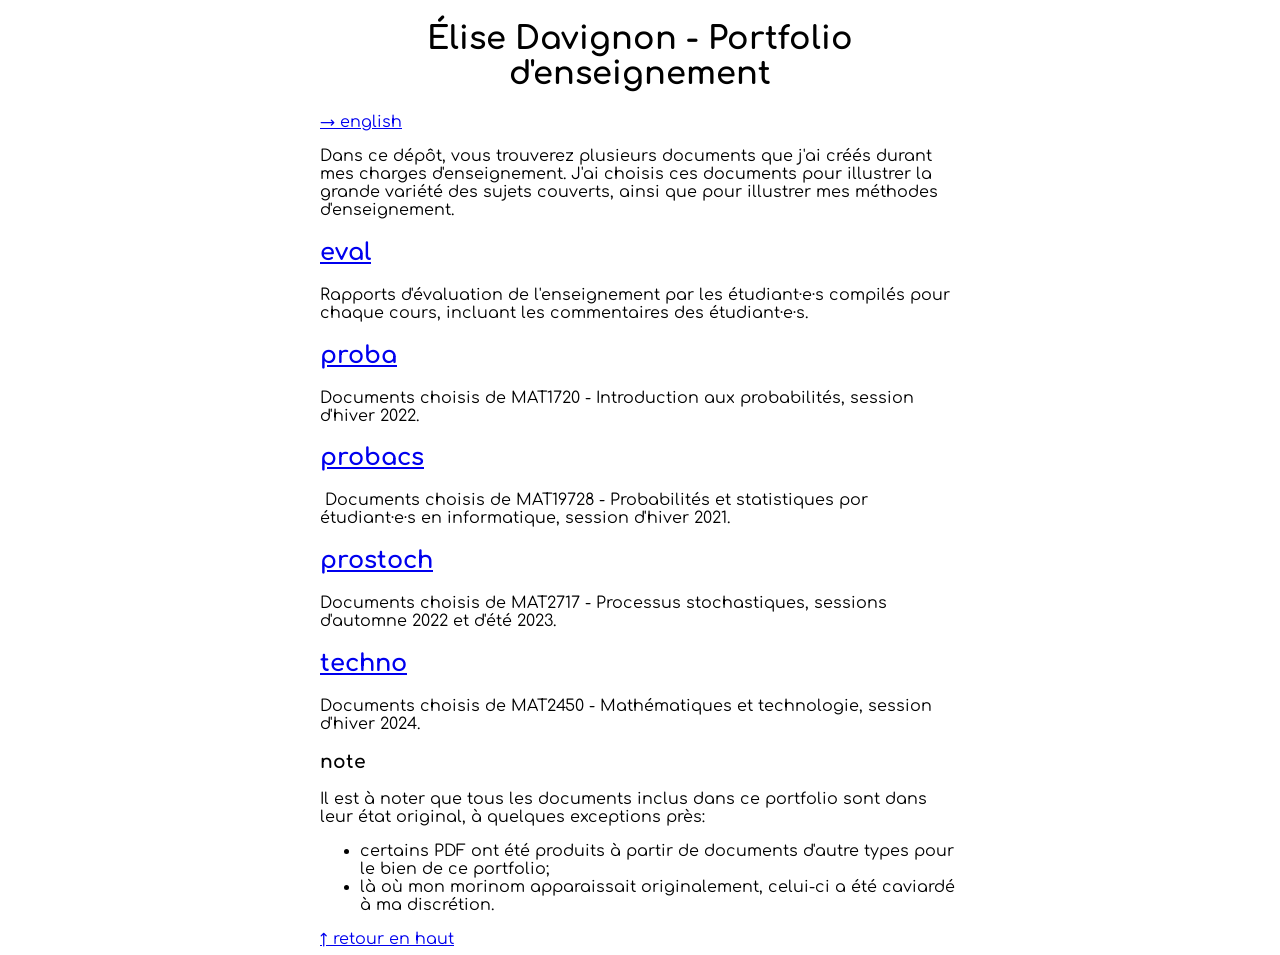
<file: index.html>
<!DOCTYPE html>
<html>
	<head>
		<meta charset="utf-8"/>
		<meta http-equiv="Content-Type" content="text/html; charset=utf-8">
		<link rel="stylesheet" href="style/style.css"/>
		<link rel="preconnect" href="https://fonts.googleapis.com">
		<link rel="preconnect" href="https://fonts.gstatic.com" crossorigin>
		<link href="https://fonts.googleapis.com/css2?family=Comfortaa:wght@300..700&display=swap" rel="stylesheet">
		<meta http-equiv="refresh" content="0; url=fr/"/>
		<title> Élise Davignon -- Portfolio d'enseignement -- Teaching Portfolio</title>
	</head>
	<body>
		<p> <a href="fr/">fr</a> | <a href="en/">en</a> </p>
	</body>
</html>
</file>
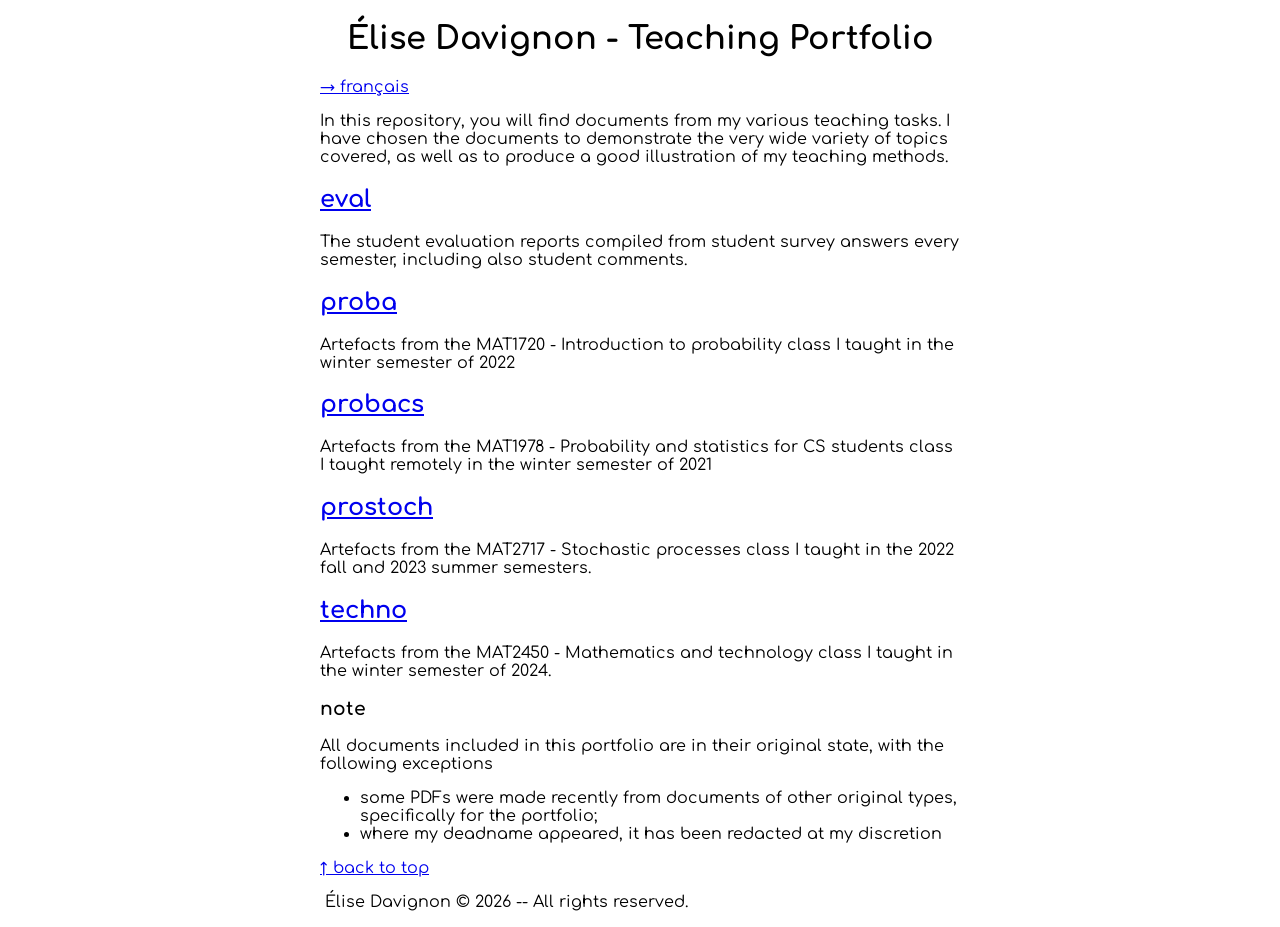
<file: en/index.html>
<!DOCTYPE html>
<html>
	<head>
		<meta charset="utf-8"/>
		<meta http-equiv="Content-Type" content="text/html; charset=utf-8">
		<link rel="preconnect" href="https://fonts.googleapis.com">
		<link rel="preconnect" href="https://fonts.gstatic.com" crossorigin>
		<link href="https://fonts.googleapis.com/css2?family=Comfortaa:wght@300..700&display=swap" rel="stylesheet">
		<link rel="stylesheet" href="../style/style.css"/>
		<title>Élise Davignon - Teaching Portfolio</title>
	</head>
	<body id="top">
		<div class="titre">
			<h1> Élise Davignon - Teaching Portfolio </h1>
		</div>
		<div class="selectionLangue"> <a href="../fr/">→ français</a> </div>
		
		<p> In this repository, you will find documents from my various teaching tasks. I have chosen the documents to demonstrate the very wide variety of topics covered, as well as to produce a good illustration of my teaching methods. </p>
		
		<div class="repertoire">
			<h2> <a href="eval.html"> eval </a> </h2>
			<p> The student evaluation reports compiled from student survey answers every semester, including also student comments. </p>
		</div>
		
		<div class="repertoire">
			<h2> <a href="proba.html"> proba </a> </h2>
			<p> Artefacts from the MAT1720 - Introduction to probability class I taught in the winter semester of 2022 </p>
		</div>
		
		<div class="repertoire">
			<h2> <a href="probacs.html"> probacs </a> </h2>
			<p> Artefacts from the MAT1978 - Probability and statistics for CS students class I taught remotely in the winter semester of 2021 </p>
		</div>
		
		<div class="repertoire">
			<h2> <a href="prostoch.html"> prostoch </a> </h2>
			<p> Artefacts from the MAT2717 - Stochastic processes class I taught in the 2022 fall and 2023 summer semesters. </p>
		</div>
		
		<div class="repertoire">
			<h2> <a href="techno.html"> techno </a> </h2>
			<p> Artefacts from the MAT2450 - Mathematics and technology class I taught in the winter semester of 2024. </p>
		</div>
		
		<h3> note </h3>
		
		<p> All documents included in this portfolio are in their original state, with the following exceptions
			<ul>
				<li> some PDFs were made recently from documents of other original types, specifically for the portfolio; </li>
				<li> where my deadname appeared, it has been redacted at my discretion </li>
			</ul>
		</p>
		
		<div class="piedDePage">
			<p>  <a href="#top">↑ back to top</a> </p>
			<p> Élise Davignon © 2026 -- All rights reserved. </p>
		</div>
	</body>
</html>
</file>
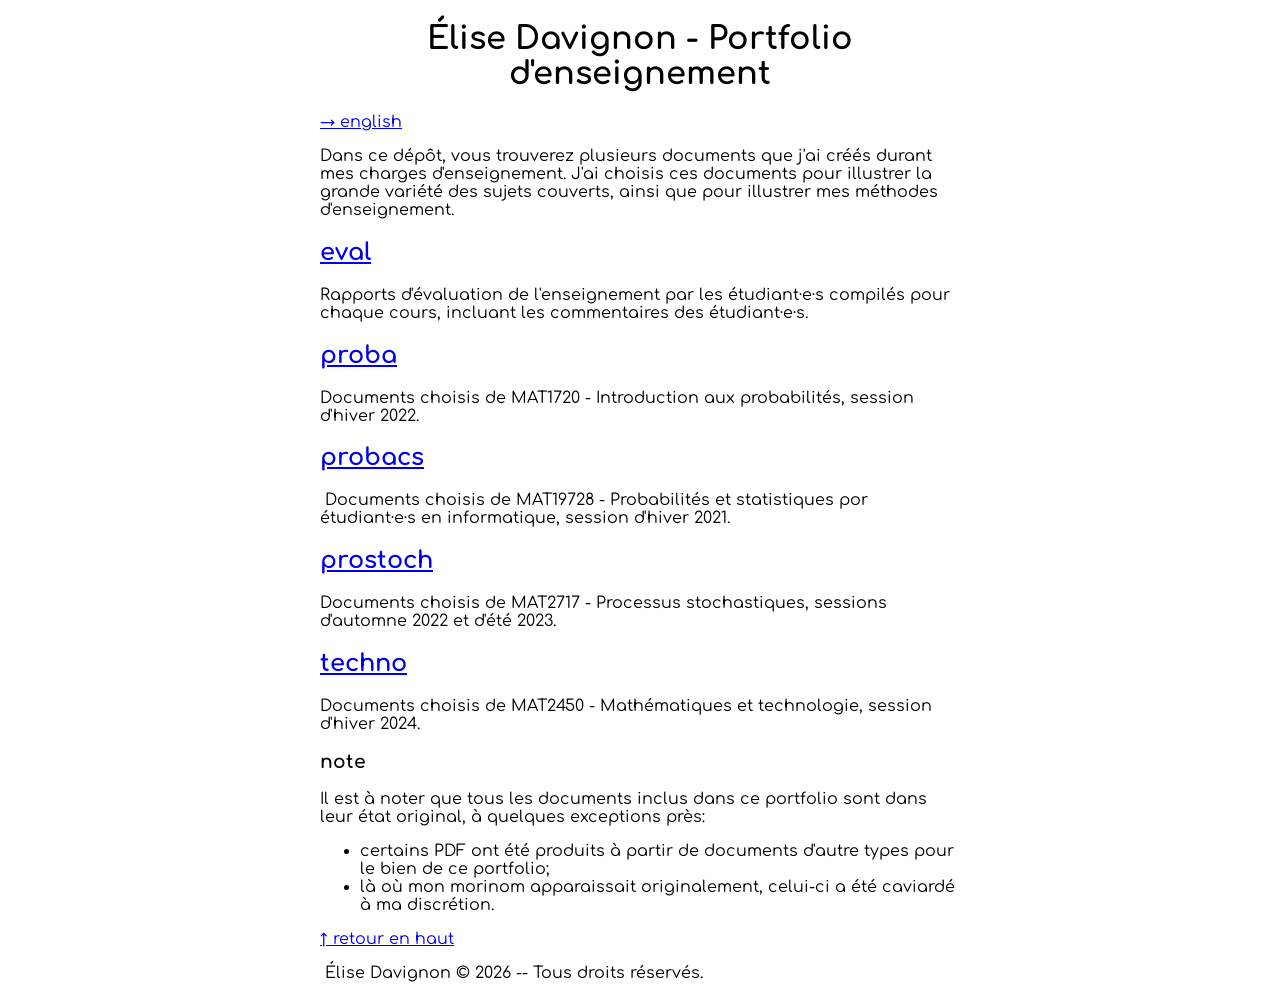
<file: fr/index.html>
<!DOCTYPE html>
<html>
	<head>
		<meta charset="utf-8"/>
		<meta http-equiv="Content-Type" content="text/html; charset=utf-8">
		<link rel="preconnect" href="https://fonts.googleapis.com">
		<link rel="preconnect" href="https://fonts.gstatic.com" crossorigin>
		<link href="https://fonts.googleapis.com/css2?family=Comfortaa:wght@300..700&display=swap" rel="stylesheet">
		<link rel="stylesheet" href="../style/style.css"/>
		<title>Élise Davignon - Portfolio d'enseignement</title>
	</head>
	<body id="top">
		<div class="titre">
			<h1> Élise Davignon - Portfolio d'enseignement </h1>
		</div>
		<div class="selectionLangue"> <a href="../en/">→ english</a> </div>
		
		<p> Dans ce dépôt, vous trouverez plusieurs documents que j'ai créés durant mes charges d'enseignement. J'ai choisis ces documents pour illustrer la grande variété des sujets couverts, ainsi que pour illustrer mes méthodes d'enseignement. </p>
		
		<div class="repertoire">
			<h2> <a href="eval.html"> eval </a> </h2>
			<p> Rapports d'évaluation de l'enseignement par les étudiant·e·s compilés pour chaque cours, incluant les commentaires des étudiant·e·s. </p>
		</div>
		
		<div class="repertoire">
			<h2> <a href="proba.html"> proba </a> </h2>
			<p> Documents choisis de MAT1720 - Introduction aux probabilités, session d'hiver 2022. </p>
		</div>
		
		<div class="repertoire">
			<h2> <a href="probacs.html"> probacs </a> </h2>
			<p> Documents choisis de MAT19728 - Probabilités et statistiques por étudiant·e·s en informatique, session d'hiver 2021. </p>
		</div>
		
		<div class="repertoire">
			<h2> <a href="prostoch.html"> prostoch </a> </h2>
			<p> Documents choisis de MAT2717 - Processus stochastiques, sessions d'automne 2022 et d'été 2023. </p>
		</div>
		
		<div class="repertoire">
			<h2> <a href="techno.html"> techno </a> </h2>
			<p> Documents choisis de MAT2450 - Mathématiques et technologie, session d'hiver 2024. </p>
		</div>
		
		<h3> note </h3>
		
		<p> Il est à noter que tous les documents inclus dans ce portfolio sont dans leur état original, à quelques exceptions près:
			<ul>
				<li> certains PDF ont été produits à partir de documents d'autre types pour le bien de ce portfolio; </li>
				<li> là où mon morinom apparaissait originalement, celui-ci a été caviardé à ma discrétion. </li>
			</ul>
		</p>
		
		<div class="piedDePage">
			<p>  <a href="#top">↑ retour en haut</a> </p>
			<p> Élise Davignon © 2026 -- Tous droits réservés. </p>
		</div>
	</body>
</html>
</file>
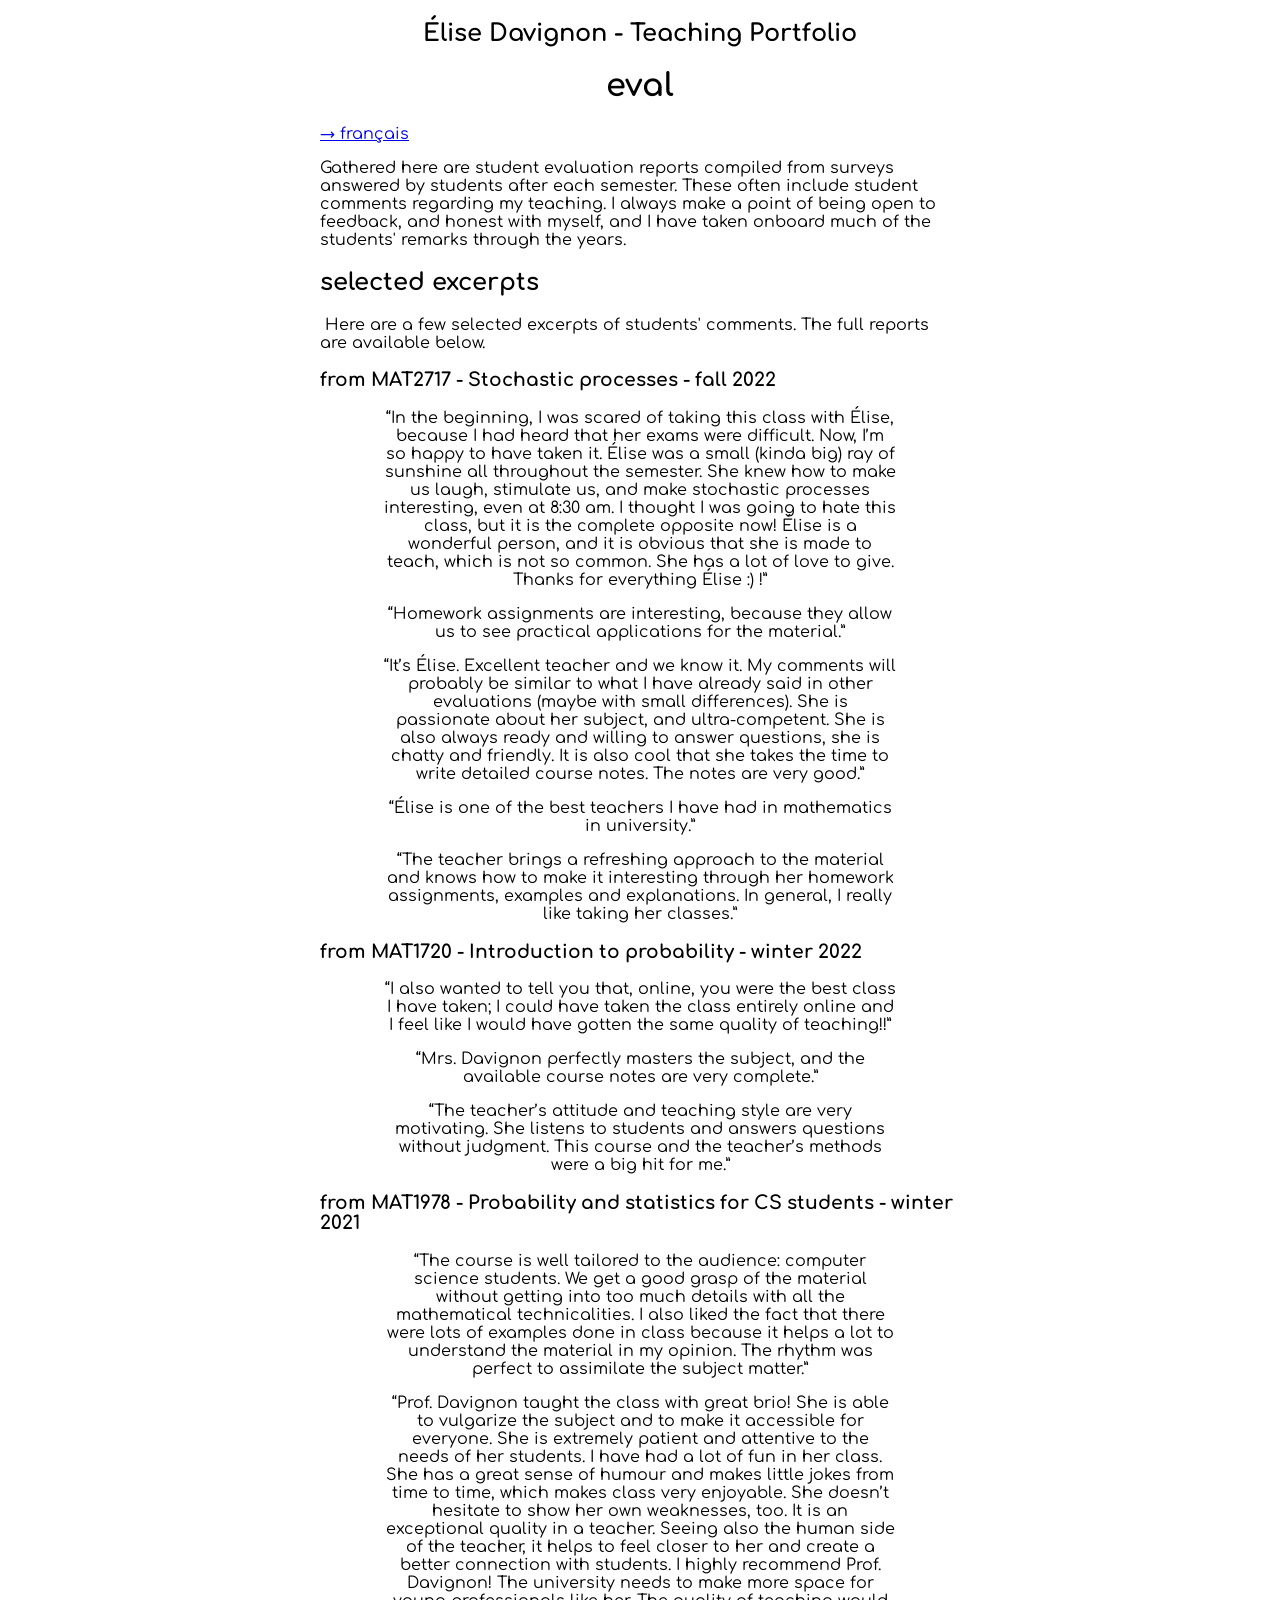
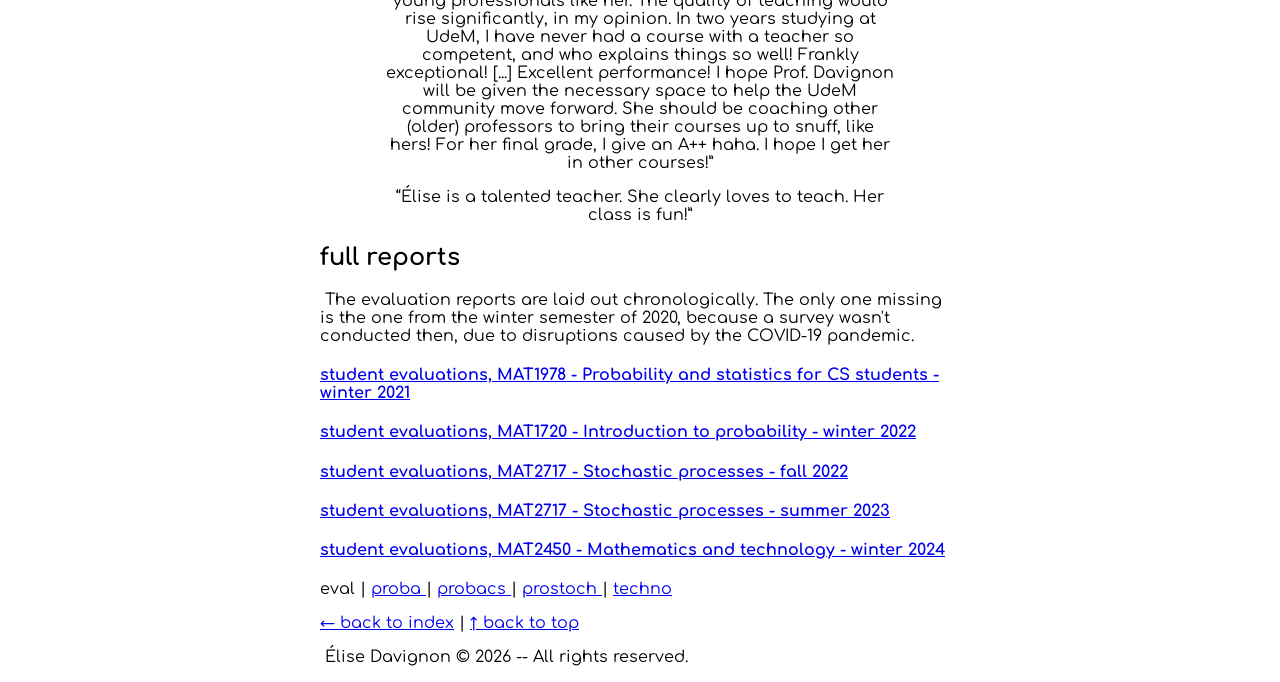
<file: en/eval.html>
<!DOCTYPE html>
<html>
	<head>
		<meta charset="utf-8"/>
		<meta http-equiv="Content-Type" content="text/html; charset=utf-8">
		<link rel="preconnect" href="https://fonts.googleapis.com">
		<link rel="preconnect" href="https://fonts.gstatic.com" crossorigin>
		<link href="https://fonts.googleapis.com/css2?family=Comfortaa:wght@300..700&display=swap" rel="stylesheet">
		<link rel="stylesheet" href="../style/style.css"/>
		<title> eval - Teaching Portfolio - Élise Davignon </title>
	</head>
	<body>
		<div class="titre">
			<h2> Élise Davignon - Teaching Portfolio </h2>
			<h1> eval </h1>
		</div>
		<div class="selectionLangue"> <a href="../fr/eval.html">→ français</a> </div>
		
		<p> Gathered here are student evaluation reports compiled from surveys answered by students after each semester. These often include student comments regarding my teaching. I always make a point of being open to feedback, and honest with myself, and I have taken onboard much of the students' remarks through the years. </p>
		
		<h2> selected excerpts </h2>
		
		<p> Here are a few selected excerpts of students' comments. The full reports are available below. </p>
		
		<h3> from MAT2717 - Stochastic processes - fall 2022 </h3>
		
		<div class="quote"> <p> “In the beginning, I was scared of taking this class with Élise, because I had heard that her exams were difficult. Now, I’m so happy to have taken it. Élise was a small (kinda big) ray of sunshine all throughout the semester. She knew how to make us laugh, stimulate us, and make stochastic processes interesting, even at 8:30 am. I thought I was going to hate this class, but it is the complete opposite now! Élise is a wonderful person, and it is obvious that she is made to teach, which is not so common. She has a lot of love to give. Thanks for everything Élise :) !” </p> </div>

		<div class="quote"> <p> “Homework assignments are interesting, because they allow us to see practical applications for the material.” </p> </div>

		<div class="quote"> <p> “It’s Élise. Excellent teacher and we know it. My comments will probably be similar to what I have already said in other evaluations (maybe with small differences). She is passionate about her subject, and ultra-competent. She is also always ready and willing to answer questions, she is chatty and friendly. It is also cool that she takes the time to write detailed course notes. The notes are very good.” </p> </div>

		<div class="quote"> <p> “Élise is one of the best teachers I have had in mathematics in university.” </p> </div>

		<div class="quote"> <p> “The teacher brings a refreshing approach to the material and knows how to make it interesting through her homework assignments, examples and explanations. In general, I really like taking her classes.” </p> </div>
		
		<h3> from MAT1720 - Introduction to probability - winter 2022 </h3>
		
		<div class="quote"> <p> “I also wanted to tell you that, online, you were the best class I have taken; I could have taken the class entirely online and I feel like I would have gotten the same quality of teaching!!” </p> </div>

		<div class="quote"> <p> “Mrs. Davignon perfectly masters the subject, and the available course notes are very complete.” </p> </div>

		<div class="quote"> <p> “The teacher’s attitude and teaching style are very motivating. She listens to students and answers questions without judgment. This course and the teacher’s methods were a big hit for me.” </p> </div>
		
		<h3> from MAT1978 - Probability and statistics for CS students - winter 2021 </h3>
		
		<div class="quote"> <p> “The course is well tailored to the audience: computer science students. We get a good grasp of the material without getting into too much details with all the mathematical technicalities. I also liked the fact that there were lots of examples done in class because it helps a lot to understand the material in my opinion. The rhythm was perfect to assimilate the subject matter.” </p> </div>

		<div class="quote"> <p> “Prof. Davignon taught the class with great brio! She is able to vulgarize the subject and to make it accessible for everyone. She is extremely patient and attentive to the needs of her students. I have had a lot of fun in her class. She has a great sense of humour and makes little jokes from time to time, which makes class very enjoyable. She doesn’t hesitate to show her own weaknesses, too. It is an exceptional quality in a teacher. Seeing also the human side of the teacher, it helps to feel closer to her and create a better connection with students. I highly recommend Prof. Davignon! The university needs to make more space for young professionals like her. The quality of teaching would rise significantly, in my opinion. In two years studying at UdeM, I have never had a course with a teacher so competent, and who explains things so well! Frankly exceptional! [...] Excellent performance! I hope Prof. Davignon will be given the necessary space to help the UdeM community move forward. She should be coaching other (older) professors to bring their courses up to snuff, like hers! For her final grade, I give an A++ haha. I hope I get her in other courses!” </p> </div>

		<div class="quote"> <p> “Élise is a talented teacher. She clearly loves to teach. Her class is fun!” </p> </div>
		
		<h2> full reports </h2>
		
		<p> The evaluation reports are laid out chronologically. The only one missing is the one from the winter semester of 2020, because a survey wasn't conducted then, due to disruptions caused by the COVID-19 pandemic. </p>
		
		<div class="fichier">
			<h4> <a href="../eval/MAT1978-H21-rapport.pdf">student evaluations, MAT1978 - Probability and statistics for CS students - winter 2021 </a> </h4>
		</div>
		
		<div class="fichier">
			<h4> <a href="../eval/MAT1720-H22-rapport.pdf"> student evaluations, MAT1720 - Introduction to probability - winter 2022 </a> </h4>
		</div>
		
		<div class="fichier">
			<h4> <a href="../eval/MAT2717-A22-rapport.pdf"> student evaluations, MAT2717 - Stochastic processes - fall 2022 </a> </h4>
		</div>
		
		<div class="fichier">
			<h4> <a href="../eval/MAT2717-E23-rapport.pdf"> student evaluations, MAT2717 - Stochastic processes - summer 2023 </a> </h4>
		</div>
		
		<div class="fichier">
			<h4> <a href="../eval/MAT2450-H24-rapport.pdf"> student evaluations, MAT2450 - Mathematics and technology - winter 2024 </a> </h4>
		</div>
		
		<div class="piedDePage">
			<p> eval
				| <a href="proba.html"> proba </a> 
				| <a href="probacs.html"> probacs </a>
				| <a href="prostoch.html"> prostoch </a>
				| <a href="techno.html"> techno </a> </p>
			<p> <a href="index.html">← back to index</a> | <a href="#top">↑ back to top</a> </p>
			<p> Élise Davignon © 2026 -- All rights reserved. </p>
		</div>
	</body>
</html>
</file>
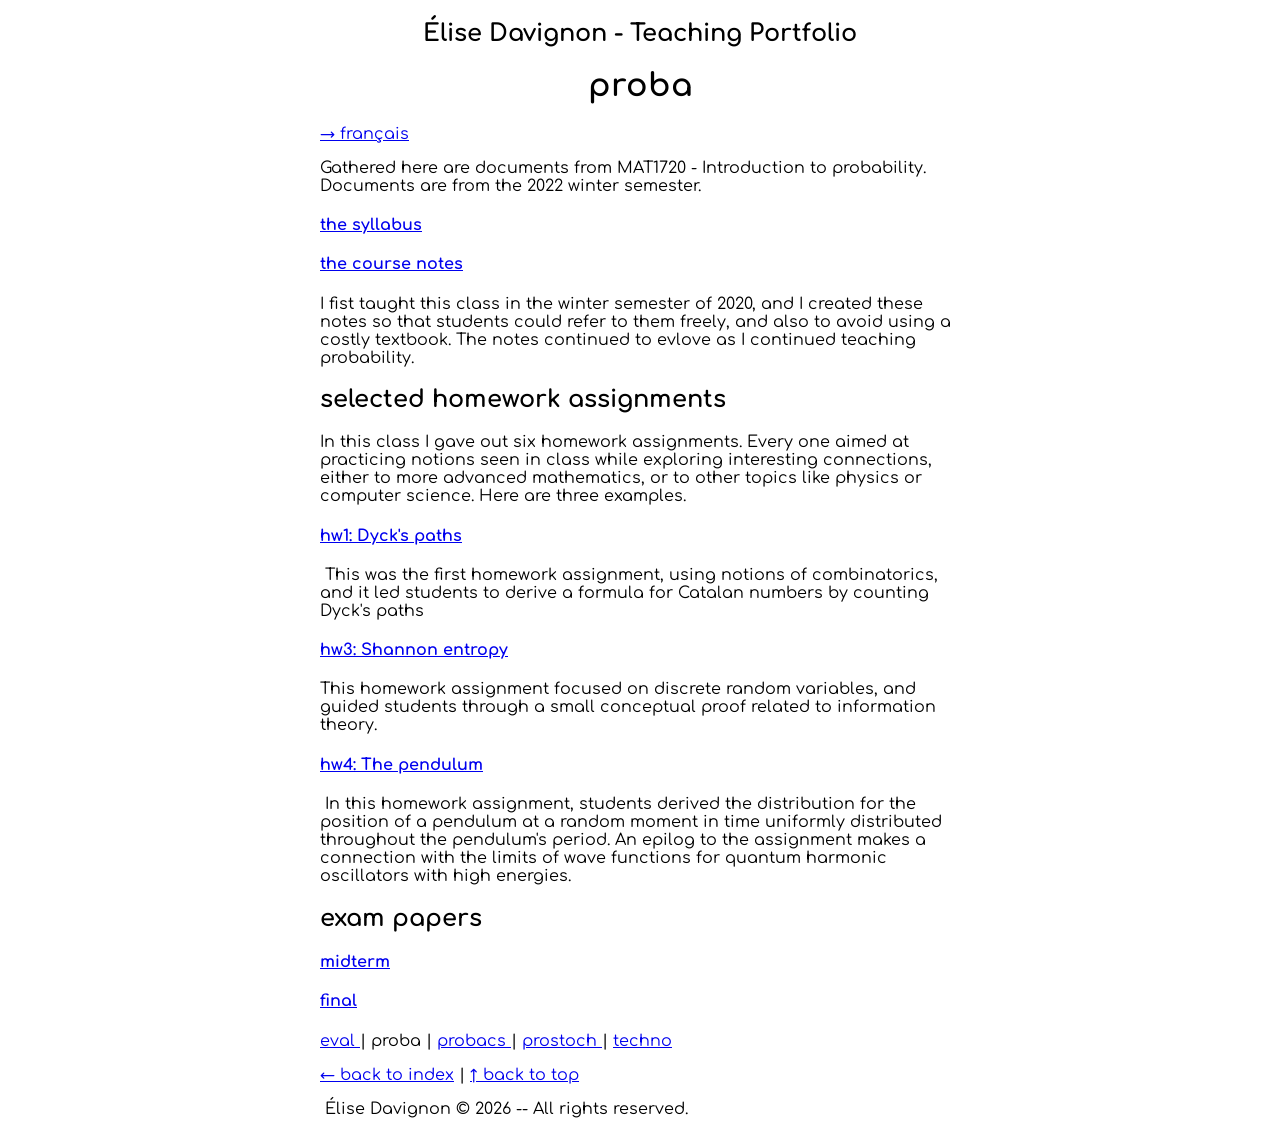
<file: en/proba.html>
<!DOCTYPE html>
<html>
	<head>
		<meta charset="utf-8"/>
		<meta http-equiv="Content-Type" content="text/html; charset=utf-8">
		<link rel="preconnect" href="https://fonts.googleapis.com">
		<link rel="preconnect" href="https://fonts.gstatic.com" crossorigin>
		<link href="https://fonts.googleapis.com/css2?family=Comfortaa:wght@300..700&display=swap" rel="stylesheet">
		<link rel="stylesheet" href="../style/style.css"/>
		<title> proba - Teaching portfolio - Élise Davignon </title>
	</head>
	<body id="top">
		<div class="titre">
			<h2> Élise Davignon - Teaching Portfolio </h2>
			<h1> proba </h1>
		</div>
		<div class="selectionLangue"> <a href="../fr/proba.html">→ français</a> </div>
		
		<p> Gathered here are documents from MAT1720 - Introduction to probability. Documents are from the 2022 winter semester. </p>
		
		<div class="fichier">
			<h4> <a href="../proba/proba-h22-plan-de-cours.pdf">the syllabus</a> </h4>
		</div>
		
		<div class="fichier">
			<h4> <a href="../proba/MAT1720-ndc.pdf">the course notes</a> </h4>
			<p> I fist taught this class in the winter semester of 2020, and I created these notes so that students could refer to them freely, and also to avoid using a costly textbook. The notes continued to evlove as I continued teaching probability. </p>
		</div>
		
		<h2> selected homework assignments </h2>
		
		<p> In this class I gave out six homework assignments. Every one aimed at practicing notions seen in class while exploring interesting connections, either to more advanced mathematics, or to other topics like physics or computer science. Here are three examples.</p>
		
		<div class="fichier">
			<h4> <a href="../proba/proba-h22-d1-dyck.pdf">hw1: Dyck's paths </a> </h4>
			<p> This was the first homework assignment, using notions of combinatorics, and it led students to derive a formula for Catalan numbers by counting Dyck's paths </p>
		</div>
		
		<div class="fichier">
			<h4> <a href="../proba/proba-h22-d3-shannon.pdf">hw3: Shannon entropy </a> </h4>
			<p> This homework assignment focused on discrete random variables, and guided students through a small conceptual proof related to information theory. </p>
		</div>
		
		<div class="fichier">
			<h4> <a href="../proba/proba-h22-d4-pendule.pdf">hw4: The pendulum </a> </h4>
			<p> In this homework assignment, students derived the distribution for the position of a pendulum at a random moment in time uniformly distributed throughout the pendulum's period. An epilog to the assignment makes a connection with the limits of wave functions for quantum harmonic oscillators with high energies. </p>
		</div>
		
		<h2> exam papers </h2>
		
		<div class="fichier">
			<h4> <a href="../proba/proba-h22-ex-intra.pdf"> midterm </a> </h4>
		</div>
		
		<div class="fichier">
			<h4> <a href="../proba/proba-h22-ex-final.pdf"> final </a> </h4>
		</div>
		
		<div class="piedDePage">
			<p> <a href="eval.html"> eval </a> 
				| proba
				| <a href="probacs.html"> probacs </a>
				| <a href="prostoch.html"> prostoch </a>
				| <a href="techno.html"> techno </a> </p>
			<p> <a href="index.html">← back to index</a> | <a href="#top">↑ back to top</a> </p>
			<p> Élise Davignon © 2026 -- All rights reserved. </p>
		</div>
	</body>
</html>
</file>
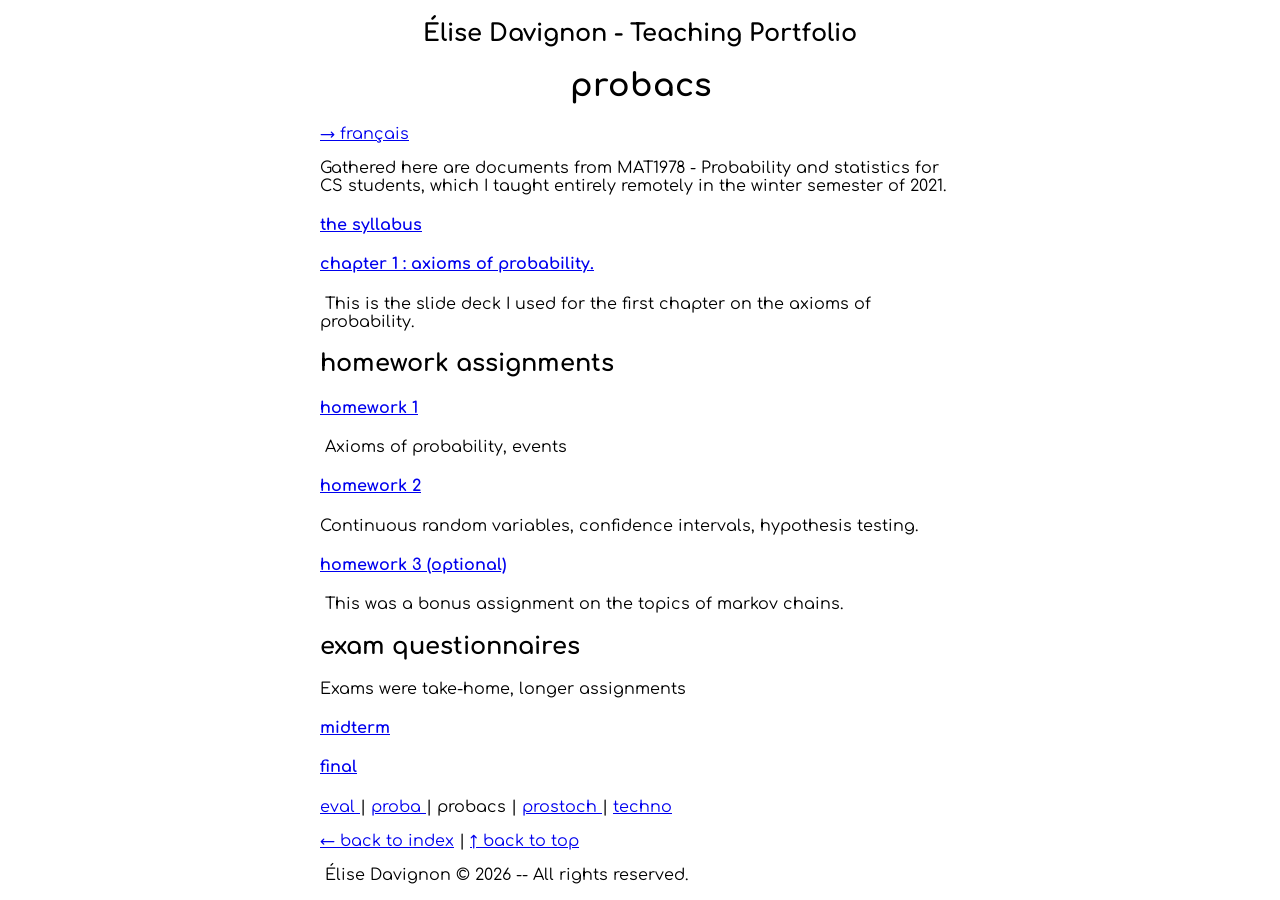
<file: en/probacs.html>
<!DOCTYPE html>
<html>
	<head>
		<meta charset="utf-8"/>
		<meta http-equiv="Content-Type" content="text/html; charset=utf-8">
		<link rel="preconnect" href="https://fonts.googleapis.com">
		<link rel="preconnect" href="https://fonts.gstatic.com" crossorigin>
		<link href="https://fonts.googleapis.com/css2?family=Comfortaa:wght@300..700&display=swap" rel="stylesheet">
		<link rel="stylesheet" href="../style/style.css"/>
		<title> probacs - Teaching Portfolio - Élise Davignon </title>
	</head>
	<body id="top">
		<div class="titre">
			<h2> Élise Davignon - Teaching Portfolio </h2>
			<h1> probacs </h1>
		</div>
		<div class="selectionLangue"> <a href="../fr/probacs.html">→ français</a> </div>
		
		<p> Gathered here are documents from MAT1978 - Probability and statistics for CS students, which I taught entirely remotely in the winter semester of 2021. </p>
		
		<div class="fichier">
			<h4> <a href="../probacs/probacs-h21-plan-de-cours.pdf"> the syllabus </a> </h4>
		</div>
		
		<div class="fichier">
			<h4> <a href="../probacs/probacs-h21-diapo-chap1.pdf"> chapter 1 : axioms of probability. </a> </h4>
			<p> This is the slide deck I used for the first chapter on the axioms of probability. </p>
		</div>
		
		<h2> homework assignments </h2>
		
		<div class="fichier">
			<h4> <a href="../probacs/probacs-h21-d1.pdf"> homework 1 </a> </h4>
			<p> Axioms of probability, events </p>
		</div>
		
		<div class="fichier">
			<h4> <a href="../probacs/probacs-h21-d2.pdf"> homework 2 </a> </h4>
			<p> Continuous random variables, confidence intervals, hypothesis testing. </p>
		</div>
		
		<div class="fichier">
			<h4> <a href="../probacs/probacs-h21-d3.pdf"> homework 3 (optional) </a> </h4>
			<p> This was a bonus assignment on the topics of markov chains. </p>
		</div>
		
		<h2> exam questionnaires </h2>
		
		<p> Exams were take-home, longer assignments </p>
		
		<div class="fichier">
			<h4> <a href="../probacs/probacs-h21-ex-intra.pdf"> midterm </a> </h4>
		</div>
		
		<div class="fichier">
			<h4> <a href="../probacs/probacs-h21-ex-final.pdf"> final </a> </h4>
		</div>
		
		<div class="piedDePage">
			<p> <a href="eval.html"> eval </a> 
				| <a href="proba.html"> proba </a> 
				| probacs
				| <a href="prostoch.html"> prostoch </a>
				| <a href="techno.html"> techno </a> </p>
			<p> <a href="index.html">← back to index</a> | <a href="#top">↑ back to top</a> </p>
			<p> Élise Davignon © 2026 -- All rights reserved. </p>
		</div>
	</body>
</html>
</file>
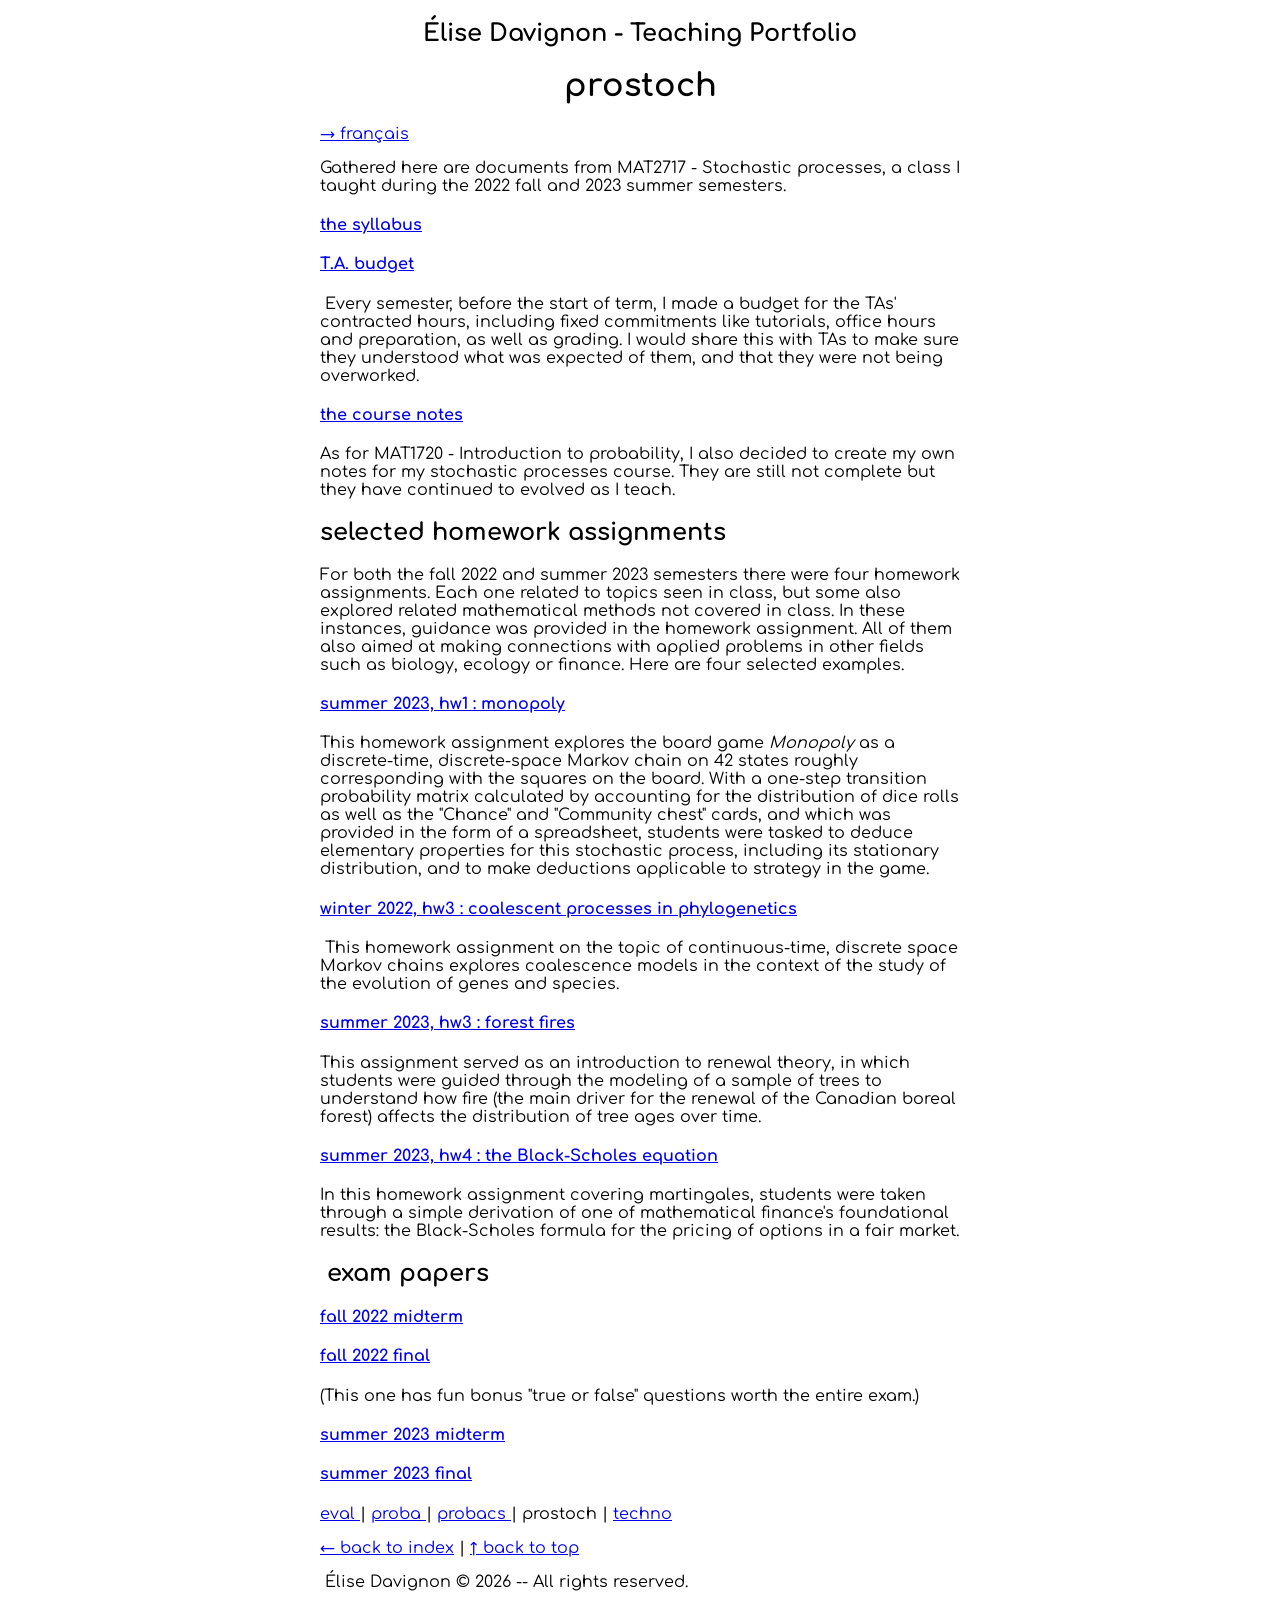
<file: en/prostoch.html>
<!DOCTYPE html>
<html>
	<head>
		<meta charset="utf-8"/>
		<meta http-equiv="Content-Type" content="text/html; charset=utf-8">
		<link rel="preconnect" href="https://fonts.googleapis.com">
		<link rel="preconnect" href="https://fonts.gstatic.com" crossorigin>
		<link href="https://fonts.googleapis.com/css2?family=Comfortaa:wght@300..700&display=swap" rel="stylesheet">
		<link rel="stylesheet" href="../style/style.css"/>
		<title> prostoch - Teaching Portfolio - Élise Davignon </title>
	</head>
	<body id="top">
		<div class="titre">
			<h2> Élise Davignon - Teaching Portfolio </h2>
			<h1> prostoch</h1>
		</div>
		<div class="selectionLangue"> <a href="../fr/prostoch.html">→ français</a> </div>
		
		<p> Gathered here are documents from MAT2717 - Stochastic processes, a class I taught during the 2022 fall and 2023 summer semesters. </p>
		
		<div class="fichier">
			<h4> <a href="../prostoch/prostoch-a22-plan-de-cours.pdf">the syllabus</a> </h4>
		</div>
		
		<div class="fichier">
			<h4> <a href="../prostoch/prostoch-a22-budget-ae.pdf">T.A. budget </a> </h4>
			<p> Every semester, before the start of term, I made a budget for the TAs' contracted hours, including fixed commitments like tutorials, office hours and preparation, as well as grading. I would share this with TAs to make sure they understood what was expected of them, and that they were not being overworked. </p>
		</div>
		
		<div class="fichier">
			<h4> <a href="../prostoch/MAT2717-ndc.pdf">the course notes </a> </h4>
			<p> As for MAT1720 - Introduction to probability, I also decided to create my own notes for my stochastic processes course. They are still not complete but they have continued to evolved as I teach.</p>
		</div>
		
		<h2> selected homework assignments </h2>
		
		<p> For both the fall 2022 and summer 2023 semesters there were four homework assignments. Each one related to topics seen in class, but some also explored related mathematical methods not covered in class. In these instances, guidance was provided in the homework assignment. All of them also aimed at making connections with applied problems in other fields such as biology, ecology or finance. Here are four selected examples. </p>
		
		<div class="fichier">
			<h4> <a href="../prostoch/prostoch-e23-d1-monopoly.pdf">summer 2023, hw1 : monopoly </a> </h4>
			<p> This homework assignment explores the board game <em> Monopoly </em> as a discrete-time, discrete-space Markov chain on 42 states roughly corresponding with the squares on the board. With a one-step transition probability matrix calculated by accounting for the distribution of dice rolls as well as the "Chance" and "Community chest" cards, and which was provided in the form of a spreadsheet, students were tasked to deduce elementary properties for this stochastic process, including its stationary distribution, and to make deductions applicable to strategy in the game. </p>
		</div>
		
		<div class="fichier">
			<h4> <a href="../prostoch/prostoch-a22-d3-phylo.pdf">winter 2022, hw3 : coalescent processes in phylogenetics </a> </h4>
			<p> This homework assignment on the topic of continuous-time, discrete space Markov chains explores coalescence models in the context of the study of the evolution of genes and species. </p>
		</div>
		
		<div class="fichier">
			<h4> <a href="../prostoch/prostoch-e23-d3-foret.pdf">summer 2023, hw3 : forest fires </a> </h4>
			<p> This assignment served as an introduction to renewal theory, in which students were guided through the modeling of a sample of trees to understand how fire (the main driver for the renewal of the Canadian boreal forest) affects the distribution of tree ages over time. </p>
		</div>
		
		<div class="fichier">
			<h4> <a href="../prostoch/prostoch-e23-d4-black-scholes.pdf">summer 2023, hw4 : the Black-Scholes equation </a> </h4>
			<p> In this homework assignment covering martingales, students were taken through a simple derivation of one of mathematical finance's foundational results: the Black-Scholes formula for the pricing of options in a fair market. </p>
		</div>
		
		<h2> exam papers </h2>
		
		<div class="fichier">
			<h4> <a href="../prostoch/prostoch-a22-ex-intra.pdf">fall 2022 midterm </a> </h4>
		</div>
		
		<div class="fichier">
			<h4> <a href="../prostoch/prostoch-a22-ex-final.pdf">fall 2022 final </a> </h4>
			<p> (This one has fun bonus "true or false" questions worth the entire exam.) </p>
		</div>
		
		<div class="fichier">
			<h4> <a href="../prostoch/prostoch-e23-ex-intra.pdf">summer 2023 midterm</a> </h4>
		</div>
		
		<div class="fichier">
			<h4> <a href="../prostoch/prostoch-e23-ex-final.pdf">summer 2023 final</a> </h4>
		</div>
		
		<div class="piedDePage">
			<p> <a href="eval.html"> eval </a> 
				| <a href="proba.html"> proba </a> 
				| <a href="probacs.html"> probacs </a>
				| prostoch
				| <a href="techno.html"> techno </a> </p>
			<p> <a href="index.html">← back to index</a> | <a href="#top">↑ back to top</a> </p>
			<p> Élise Davignon © 2026 -- All rights reserved. </p>
		</div>
	</body>
</html>
</file>
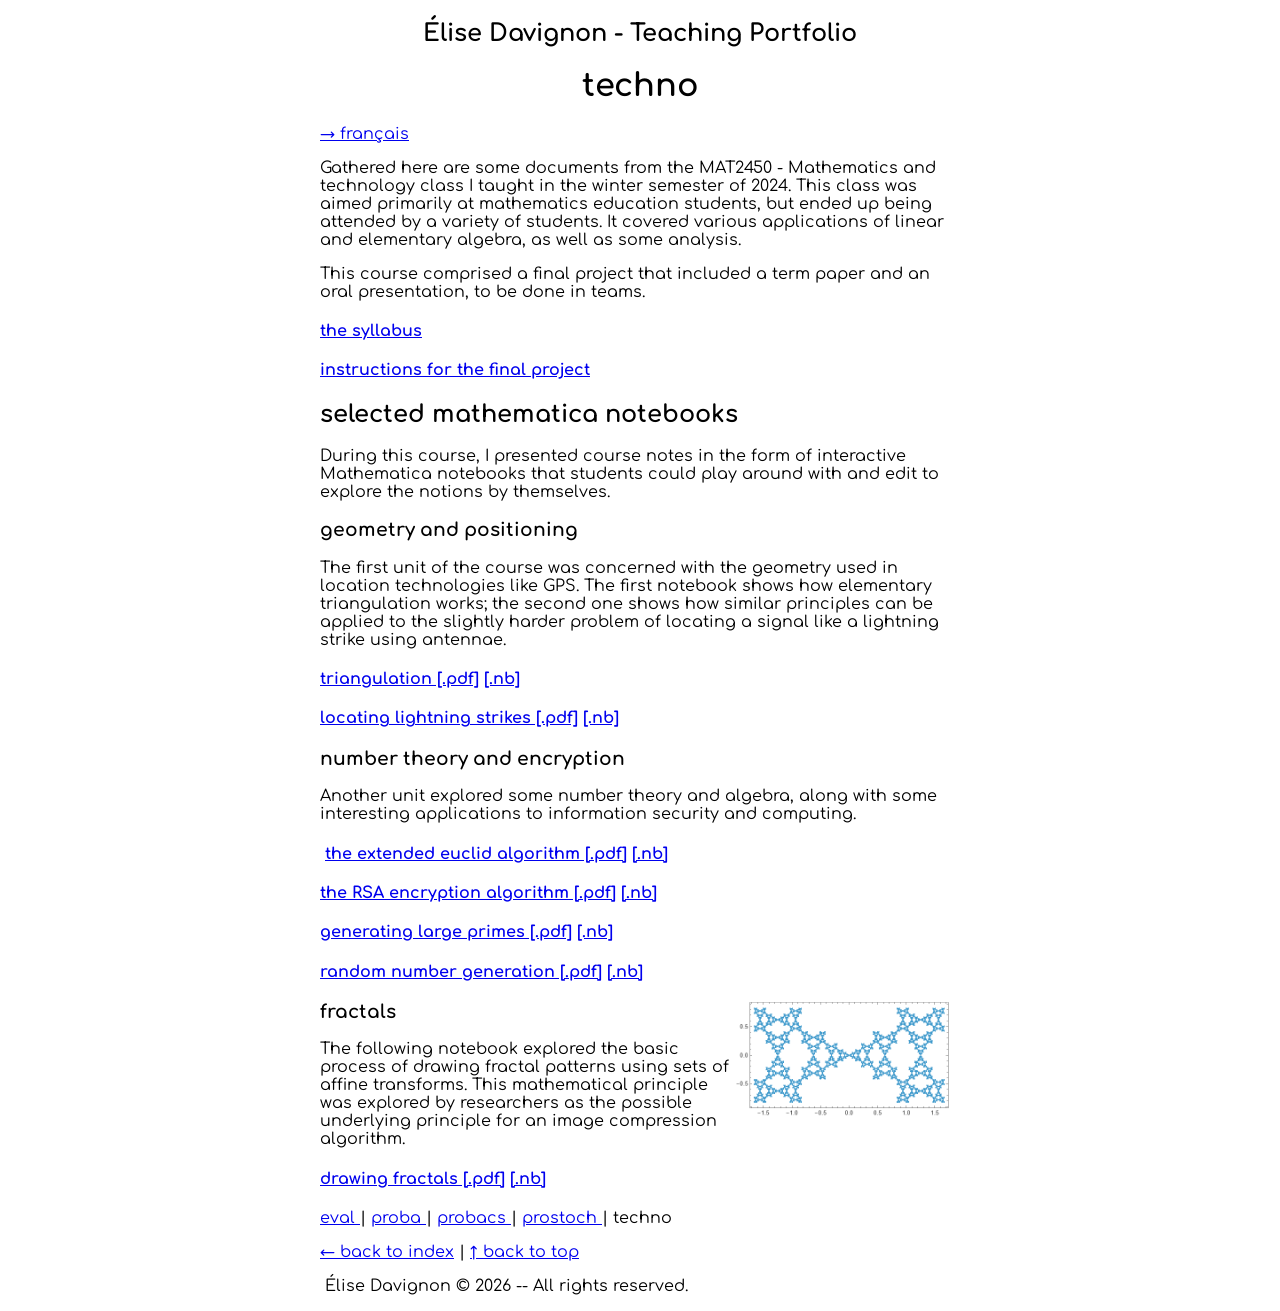
<file: en/techno.html>
<!DOCTYPE html>
<html>
	<head>
		<meta charset="utf-8"/>
		<meta http-equiv="Content-Type" content="text/html; charset=utf-8">
		<link rel="preconnect" href="https://fonts.googleapis.com">
		<link rel="preconnect" href="https://fonts.gstatic.com" crossorigin>
		<link href="https://fonts.googleapis.com/css2?family=Comfortaa:wght@300..700&display=swap" rel="stylesheet">
		<link rel="stylesheet" href="../style/style.css"/>
		<title>techno - Teaching Portfolio - Élise Davignon</title>
	</head>
	<body id="top">
		<div class="titre">
			<h2> Élise Davignon - Teaching Portfolio </h2>
			<h1> techno </h1>
		</div>
		<div class="selectionLangue"> <a href="../fr/techno.html">→ français</a> </div>
		
		<p> Gathered here are some documents from the MAT2450 - Mathematics and technology class I taught in the winter semester of 2024. This class was aimed primarily at mathematics education students, but ended up being attended by a variety of students. It covered various applications of linear and elementary algebra, as well as some analysis. <p>
		<p> This course comprised a final project that included a term paper and an oral presentation, to be done in teams. </p>
		
		<div class="fichier">
			<h4> <a href="../techno/techno-h24-plan-de-cours.pdf">the syllabus</a> </h4>
		</div>
		
		<div class="fichier">
			<h4> <a href="../techno/techno-h24-projet-final.pdf">instructions for the final project</a> </h4>
		</div>
		
		<h2> selected mathematica notebooks </h2>
		
		<p> During this course, I presented course notes in the form of interactive Mathematica notebooks that students could play around with and edit to explore the notions by themselves. </p>
		
		<h3> geometry and positioning </h3>
		
		<p> The first unit of the course was concerned with the geometry used in location technologies like GPS. The first notebook shows how elementary triangulation works; the second one shows how similar principles can be applied to the slightly harder problem of locating a signal like a lightning strike using antennae. </p>
		
		<div class="fichier">
			<h4> <a href="../techno/techno-h24-ch1-triangulation.pdf">triangulation [.pdf]</a>
				<a href="../techno/techno-h24-ch1-triangulation.nb">[.nb]</a> </h4>
		</div>
		<div class="fichier">
			<h4> <a href="../techno/techno-h24-ch1-foudre.pdf">locating lightning strikes [.pdf]</a>
				<a href="../techno/techno-h24-ch1-foudre.nb">[.nb]</a> </h4>
		</div>
		
		<h3> number theory and encryption </h3>
		
		<p> Another unit explored some number theory and algebra, along with some interesting applications to information security and computing. </p>
		
		<div class="fichier">
			<h4> <a href="../techno/techno-h24-ch2-euclide-etendu.pdf">the extended euclid algorithm [.pdf]</a>
				<a href="../techno/techno-h24-ch2-euclide-etendu.nb">[.nb]</a> </h4>
		</div>
		<div class="fichier">
			<h4> <a href="../techno/techno-h24-ch2-rsa.pdf">the RSA encryption algorithm [.pdf]</a>
				<a href="../techno/techno-h24-ch2-rsa.nb">[.nb]</a> </h4>
		</div>
		<div class="fichier">
			<h4> <a href="../techno/techno-h24-ch2-gros-premiers.pdf">generating large primes [.pdf]</a>
				<a href="../techno/techno-h24-ch2-gros-premiers.nb">[.nb]</a> </h4>
		</div>		
		<div class="fichier">
			<h4> <a href="../techno/techno-h24-ch3-generateurs.pdf">random number generation [.pdf]</a>
				<a href="../techno/techno-h24-ch3-generateurs.nb">[.nb]</a> </h4>
		</div>
		
		<aside>
			<img src="../techno/techno-h24-ch6-fractale-img.png"/>
		</aside>
		
		<h3> fractals </h4>
		
		<p> The following notebook explored the basic process of drawing fractal patterns using sets of affine transforms. This mathematical principle was explored by researchers as the possible underlying principle for an image compression algorithm.  </p>
		
		<div class="fichier">
			<h4> <a href="../techno/techno-h24-ch6-fractales.pdf">drawing fractals [.pdf]</a>
				<a href="../techno/techno-h24-ch6-fractales.nb">[.nb]</a> </h4>
		</div>
		
		<div class="piedDePage">
			<p> <a href="eval.html"> eval </a> 
				| <a href="proba.html"> proba </a> 
				| <a href="probacs.html"> probacs </a>
				| <a href="prostoch.html"> prostoch </a>
				| techno </p>
			<p> <a href="index.html">← back to index</a> | <a href="#top">↑ back to top</a> </p>
			<p> Élise Davignon © 2026 -- All rights reserved. </p>
		</div>
	</body>
</html>
</file>
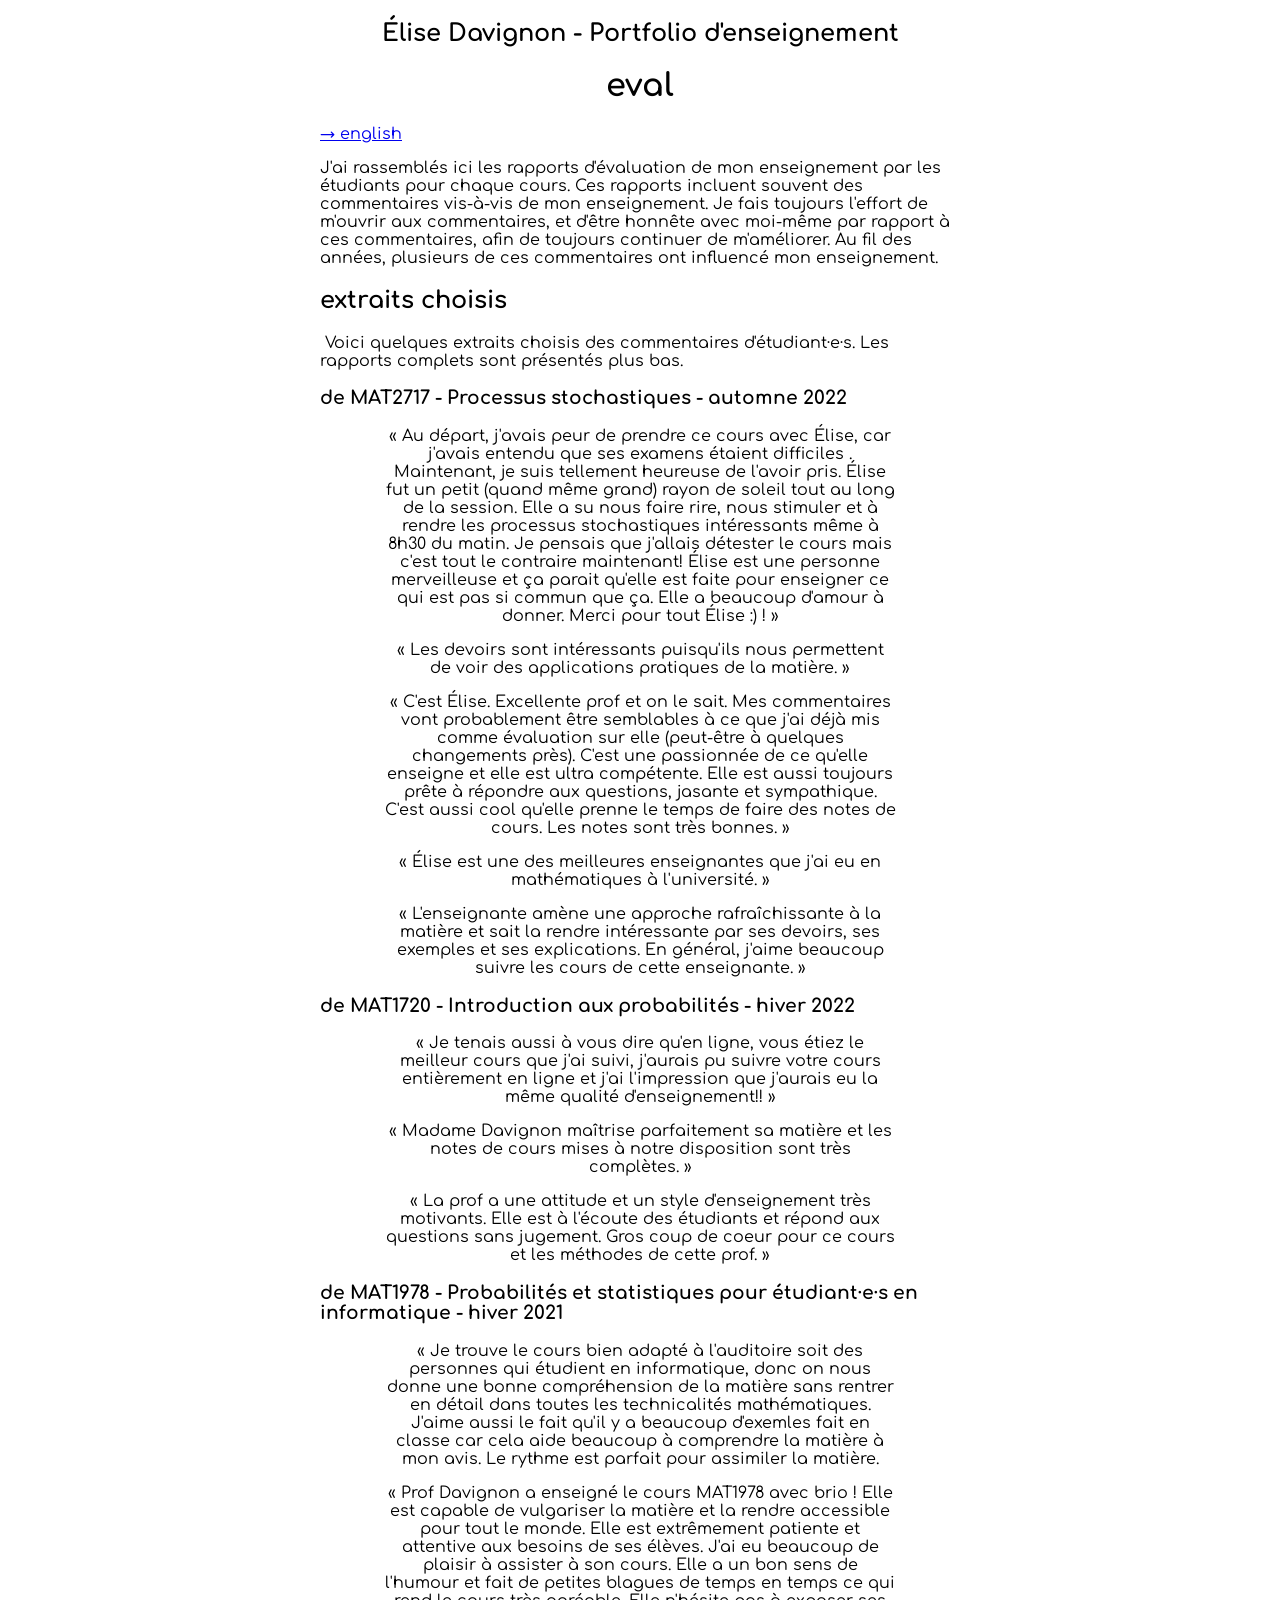
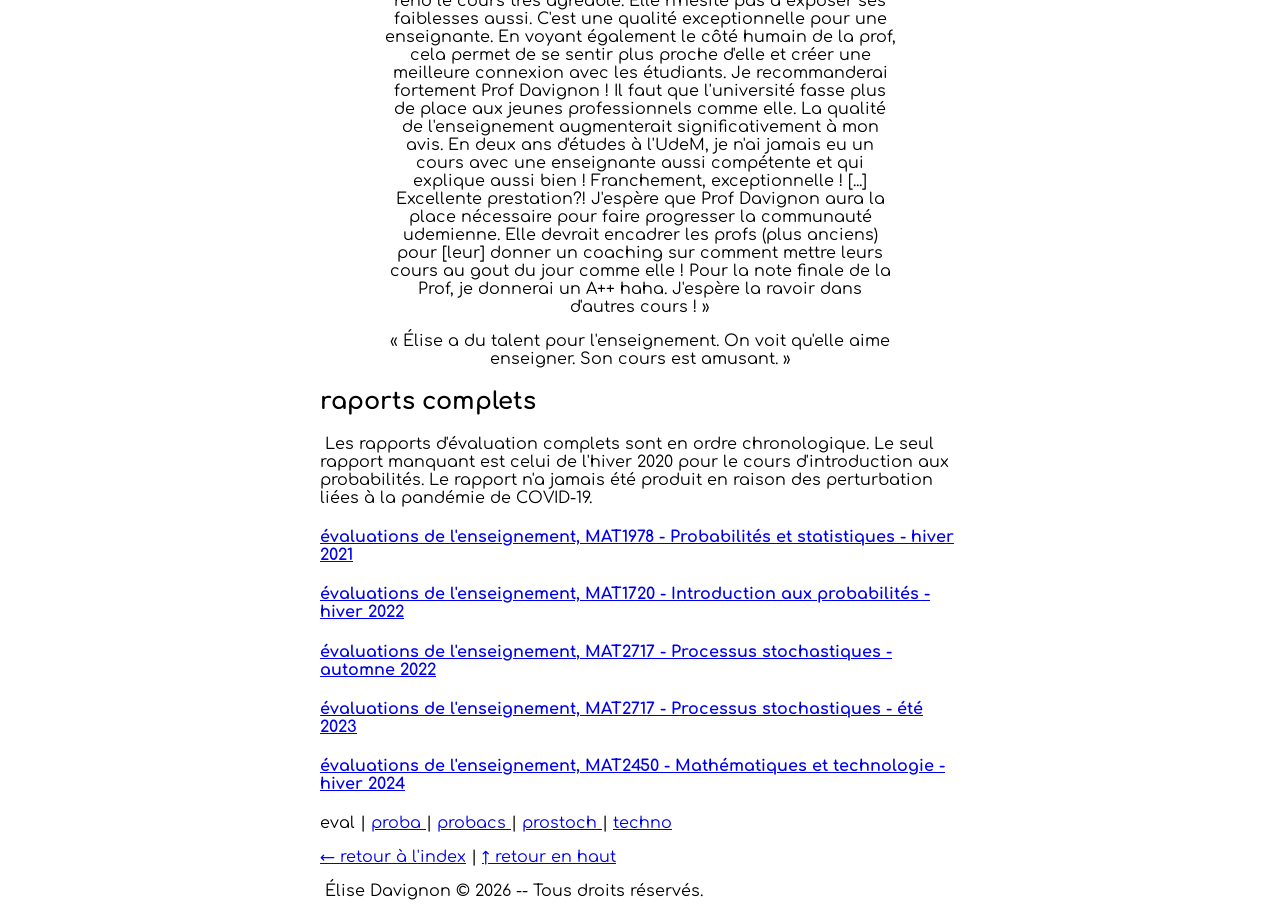
<file: fr/eval.html>
<!DOCTYPE html>
<html>
	<head>
		<meta charset="utf-8"/>
		<meta http-equiv="Content-Type" content="text/html; charset=utf-8">
		<link rel="preconnect" href="https://fonts.googleapis.com">
		<link rel="preconnect" href="https://fonts.gstatic.com" crossorigin>
		<link href="https://fonts.googleapis.com/css2?family=Comfortaa:wght@300..700&display=swap" rel="stylesheet">
		<link rel="stylesheet" href="../style/style.css"/>
		<title> eval - Portfolio d'enseignement - Élise Davignon </title>
	</head>
	<body>
		<div class="titre">
			<h2> Élise Davignon - Portfolio d'enseignement </h2>
			<h1> eval </h1>
		</div>
		<div class="selectionLangue"> <a href="../en/eval.html">→ english</a> </div>
		
		<p> J'ai rassemblés ici les rapports d'évaluation de mon enseignement par les étudiants pour chaque cours. Ces rapports incluent souvent des commentaires vis-à-vis de mon enseignement. Je fais toujours l'effort de m'ouvrir aux commentaires, et d'être honnête avec moi-même par rapport à ces commentaires, afin de toujours continuer de m'améliorer. Au fil des années, plusieurs de ces commentaires ont influencé mon enseignement. </p>
		
		<h2> extraits choisis </h2>
		
		<p> Voici quelques extraits choisis des commentaires d'étudiant·e·s. Les rapports complets sont présentés plus bas. </p>
		
		<h3> de MAT2717 - Processus stochastiques - automne 2022 </h3>
		
		<div class="quote"> <p> « Au départ, j'avais peur de prendre ce cours avec Élise, car j'avais entendu que ses examens étaient difficiles . Maintenant, je suis tellement heureuse de l'avoir pris. Élise fut un petit (quand même grand) rayon de soleil tout au long de la session. Elle a su nous faire rire, nous stimuler et à rendre les processus stochastiques intéressants même à 8h30 du matin. Je pensais que j'allais détester le cours mais c'est tout le contraire maintenant! Élise est une personne merveilleuse et ça parait qu'elle est faite pour enseigner ce qui est pas si commun que ça. Elle a beaucoup d'amour à donner. Merci pour tout Élise :) ! » </p> </div>

		<div class="quote"> <p> « Les devoirs sont intéressants puisqu'ils nous permettent de voir des applications pratiques de la matière. » </p> </div>

		<div class="quote"> <p> « C'est Élise. Excellente prof et on le sait. Mes commentaires vont probablement être semblables à ce que j'ai déjà mis comme évaluation sur elle (peut-être à quelques changements près). C'est une passionnée de ce qu'elle enseigne et elle est ultra compétente. Elle est aussi toujours prête à répondre aux questions, jasante et sympathique. C'est aussi cool qu'elle prenne le temps de faire des notes de cours. Les notes sont très bonnes. » </p> </div>

		<div class="quote"> <p> « Élise est une des meilleures enseignantes que j'ai eu en mathématiques à l'université. » </p> </div>

		<div class="quote"> <p> « L'enseignante amène une approche rafraîchissante à la matière et sait la rendre intéressante par ses devoirs, ses exemples et ses explications. En général, j'aime beaucoup suivre les cours de cette enseignante. » </p> </div>
		
		<h3> de MAT1720 - Introduction aux probabilités - hiver 2022 </h3>
		
		<div class="quote"> <p> « Je tenais aussi à vous dire qu'en ligne, vous étiez le meilleur cours que j'ai suivi, j'aurais pu suivre votre cours entièrement en ligne et j'ai l'impression que j'aurais eu la même qualité d'enseignement!! » </p> </div>

		<div class="quote"> <p> « Madame Davignon maîtrise parfaitement sa matière et les notes de cours mises à notre disposition sont très complètes. » </p> </div>

		<div class="quote"> <p> « La prof a une attitude et un style d'enseignement très motivants. Elle est à l'écoute des étudiants et répond aux questions sans jugement. Gros coup de coeur pour ce cours et les méthodes de cette prof. » </p> </div>
		
		<h3> de MAT1978 - Probabilités et statistiques pour étudiant·e·s en informatique - hiver 2021 </h3>
		
		<div class="quote"> <p> « Je trouve le cours bien adapté à l'auditoire soit des personnes qui étudient en informatique, donc on nous donne une bonne compréhension de la matière sans rentrer en détail dans toutes les technicalités mathématiques. J'aime aussi le fait qu'il y a beaucoup d'exemles fait en classe car cela aide beaucoup à comprendre la matière à mon avis. Le rythme est parfait pour assimiler la matière. </p> </div>

		<div class="quote"> <p> « Prof Davignon a enseigné le cours MAT1978 avec brio ! Elle est capable de vulgariser la matière et la rendre accessible pour tout le monde. Elle est extrêmement patiente et attentive aux besoins de ses élèves. J'ai eu beaucoup de plaisir à assister à son cours. Elle a un bon sens de l'humour et fait de petites blagues de temps en temps ce qui rend le cours très agréable. Elle n'hésite pas à exposer ses faiblesses aussi. C'est une qualité exceptionnelle pour une enseignante. En voyant également le côté humain de la prof, cela permet de se sentir plus proche d'elle et créer une meilleure connexion avec les étudiants. Je recommanderai fortement Prof Davignon ! Il faut que l'université fasse plus de place aux jeunes professionnels comme elle. La qualité de l'enseignement augmenterait significativement à mon avis. En deux ans d'études à l'UdeM, je n'ai jamais eu un cours avec une enseignante aussi compétente et qui explique aussi bien ! Franchement, exceptionnelle ! [...] Excellente prestation?! J'espère que Prof Davignon aura la place nécessaire pour faire progresser la communauté udemienne. Elle devrait encadrer les profs (plus anciens) pour [leur] donner un coaching sur comment mettre leurs cours au gout du jour comme elle ! Pour la note finale de la Prof, je donnerai un A++ haha. J'espère la ravoir dans d'autres cours ! » </p> </div>

		<div class="quote"> <p> « Élise a du talent pour l'enseignement. On voit qu'elle aime enseigner. Son cours est amusant. » </p> </div>
		
		<h2> raports complets </h2>
		
		<p> Les rapports d'évaluation complets sont en ordre chronologique. Le seul rapport manquant est celui de l'hiver 2020 pour le cours d'introduction aux probabilités. Le rapport n'a jamais été produit en raison des perturbation liées à la pandémie de COVID-19. </p>
		
		<div class="fichier">
			<h4> <a href="../eval/MAT1978-H21-rapport.pdf">évaluations de l'enseignement, MAT1978 - Probabilités et statistiques - hiver 2021 </a> </h4>
		</div>
		
		<div class="fichier">
			<h4> <a href="../eval/MAT1720-H22-rapport.pdf"> évaluations de l'enseignement, MAT1720 - Introduction aux probabilités - hiver 2022 </a> </h4>
		</div>
		
		<div class="fichier">
			<h4> <a href="../eval/MAT2717-A22-rapport.pdf"> évaluations de l'enseignement, MAT2717 - Processus stochastiques - automne 2022 </a> </h4>
		</div>
		
		<div class="fichier">
			<h4> <a href="../eval/MAT2717-E23-rapport.pdf"> évaluations de l'enseignement, MAT2717 - Processus stochastiques - été 2023 </a> </h4>
		</div>
		
		<div class="fichier">
			<h4> <a href="../eval/MAT2450-H24-rapport.pdf"> évaluations de l'enseignement, MAT2450 - Mathématiques et technologie - hiver 2024 </a> </h4>
		</div>
		
		<div class="piedDePage">
			<p> eval
				| <a href="proba.html"> proba </a> 
				| <a href="probacs.html"> probacs </a>
				| <a href="prostoch.html"> prostoch </a>
				| <a href="techno.html"> techno </a> </p>
			<p> <a href="index.html">← retour à l'index</a> | <a href="#top">↑ retour en haut</a> </p>
			<p> Élise Davignon © 2026 -- Tous droits réservés. </p>
		</div>
	</body>
</html>
</file>
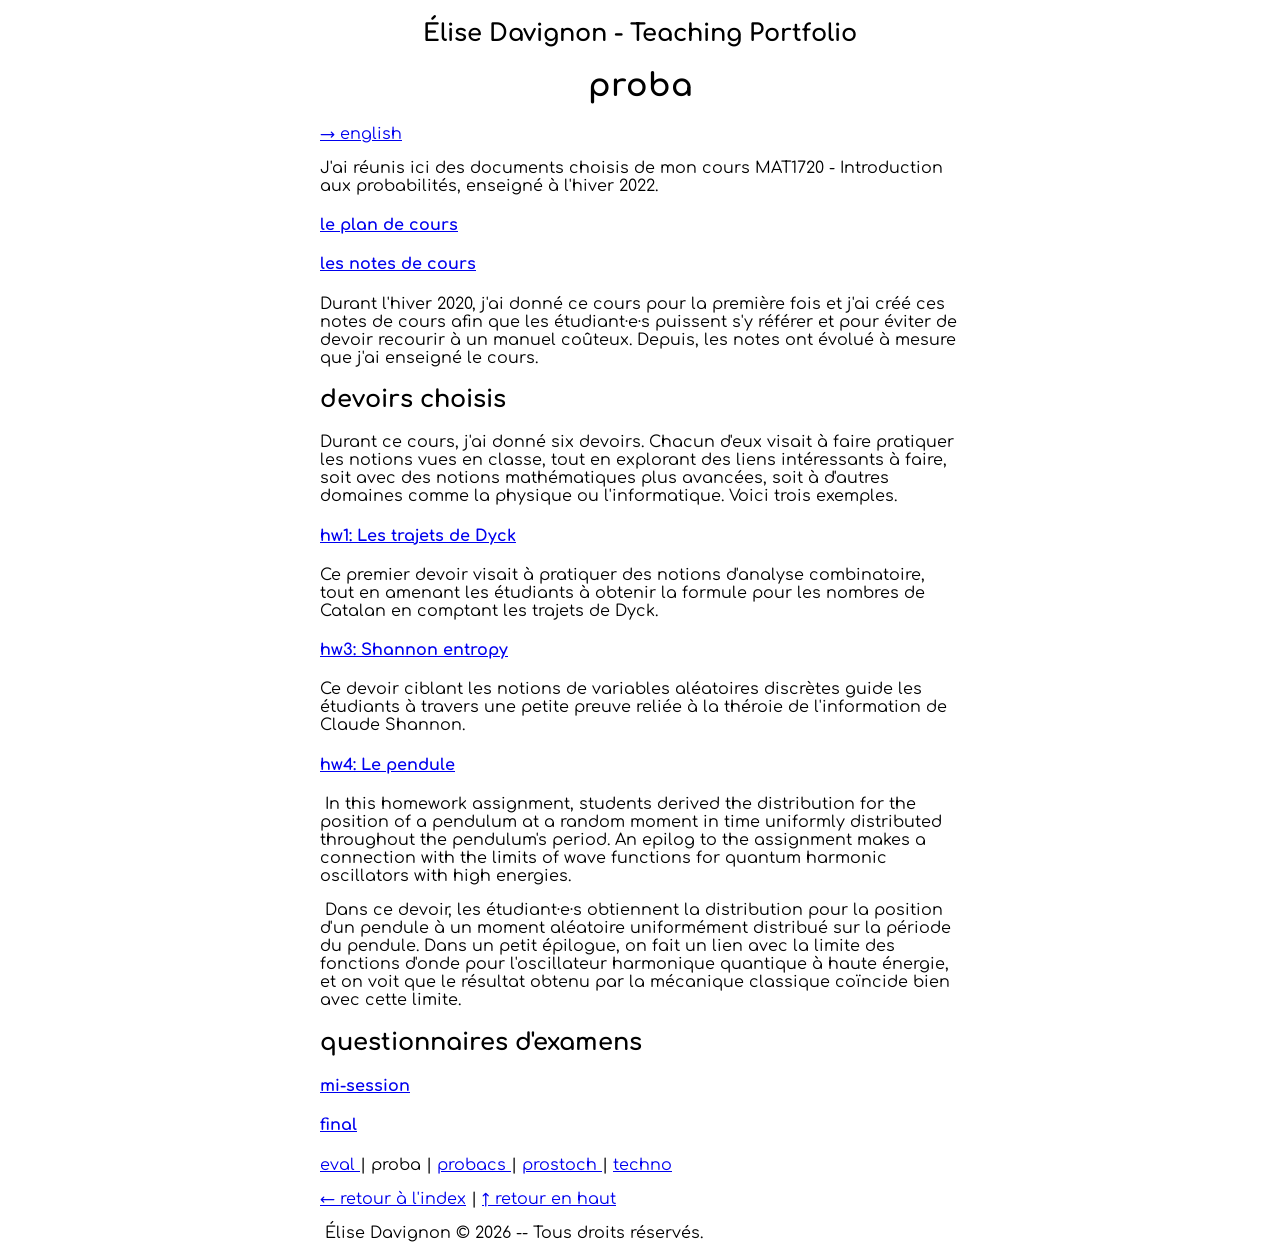
<file: fr/proba.html>
<!DOCTYPE html>
<html>
	<head>
		<meta charset="utf-8"/>
		<meta http-equiv="Content-Type" content="text/html; charset=utf-8">
		<link rel="preconnect" href="https://fonts.googleapis.com">
		<link rel="preconnect" href="https://fonts.gstatic.com" crossorigin>
		<link href="https://fonts.googleapis.com/css2?family=Comfortaa:wght@300..700&display=swap" rel="stylesheet">
		<link rel="stylesheet" href="../style/style.css"/>
		<title> proba - Portfolio d'enseignement - Élise Davignon </title>
	</head>
	<body id="top">
		<div class="titre">
			<h2> Élise Davignon - Teaching Portfolio </h2>
			<h1> proba </h1>
		</div>
		<div class="selectionLangue"> <a href="../en/proba.html">→ english</a> </div>
		
		<p> J'ai réunis ici des documents choisis de mon cours MAT1720 - Introduction aux probabilités, enseigné à l'hiver 2022. </p>
		
		<div class="fichier">
			<h4> <a href="../proba/proba-h22-plan-de-cours.pdf">le plan de cours</a> </h4>
		</div>
		
		<div class="fichier">
			<h4> <a href="../proba/MAT1720-ndc.pdf">les notes de cours </a> </h4>
			<p> Durant l'hiver 2020, j'ai donné ce cours pour la première fois et j'ai créé ces notes de cours afin que les étudiant·e·s puissent s'y référer et pour éviter de devoir recourir à un manuel coûteux. Depuis, les notes ont évolué à mesure que j'ai enseigné le cours. </p>
		</div>
		
		<h2> devoirs choisis </h2>
		
		<p> Durant ce cours, j'ai donné six devoirs. Chacun d'eux visait à faire pratiquer les notions vues en classe, tout en explorant des liens intéressants à faire, soit avec des notions mathématiques plus avancées, soit à d'autres domaines comme la physique ou l'informatique. Voici trois exemples. </p>
		
		<div class="fichier">
			<h4> <a href="../proba/proba-h22-d1-dyck.pdf">hw1: Les trajets de Dyck </a> </h4>
			<p> Ce premier devoir visait à pratiquer des notions d'analyse combinatoire, tout en amenant les étudiants à obtenir la formule pour les nombres de Catalan en comptant les trajets de Dyck. </p>
		</div>
		
		<div class="fichier">
			<h4> <a href="../proba/proba-h22-d3-shannon.pdf">hw3: Shannon entropy </a> </h4>
			<p> Ce devoir ciblant les notions de variables aléatoires discrètes guide les étudiants à travers une petite preuve reliée à la théroie de l'information de Claude Shannon. </p>
		</div>
		
		<div class="fichier">
			<h4> <a href="../proba/proba-h22-d4-pendule.pdf">hw4: Le pendule </a> </h4>
			<p> In this homework assignment, students derived the distribution for the position of a pendulum at a random moment in time uniformly distributed throughout the pendulum's period. An epilog to the assignment makes a connection with the limits of wave functions for quantum harmonic oscillators with high energies. </p>
			<p> Dans ce devoir, les étudiant·e·s obtiennent la distribution pour la position d'un pendule à un moment aléatoire uniformément distribué sur la période du pendule. Dans un petit épilogue, on fait un lien avec la limite des fonctions d'onde pour l'oscillateur harmonique quantique à haute énergie, et on voit que le résultat obtenu par la mécanique classique coïncide bien avec cette limite. </p>
		</div>
		
		<h2> questionnaires d'examens </h2>
		
		<div class="fichier">
			<h4> <a href="../proba/proba-h22-ex-intra.pdf"> mi-session </a> </h4>
		</div>
		
		<div class="fichier">
			<h4> <a href="../proba/proba-h22-ex-final.pdf"> final </a> </h4>
		</div>
		
		<div class="piedDePage">
			<p> <a href="eval.html"> eval </a> 
				| proba
				| <a href="probacs.html"> probacs </a>
				| <a href="prostoch.html"> prostoch </a>
				| <a href="techno.html"> techno </a> </p>
			<p> <a href="index.html">← retour à l'index</a> | <a href="#top">↑ retour en haut</a> </p>
			<p> Élise Davignon © 2026 -- Tous droits réservés. </p>
		</div>
	</body>
</html>
</file>
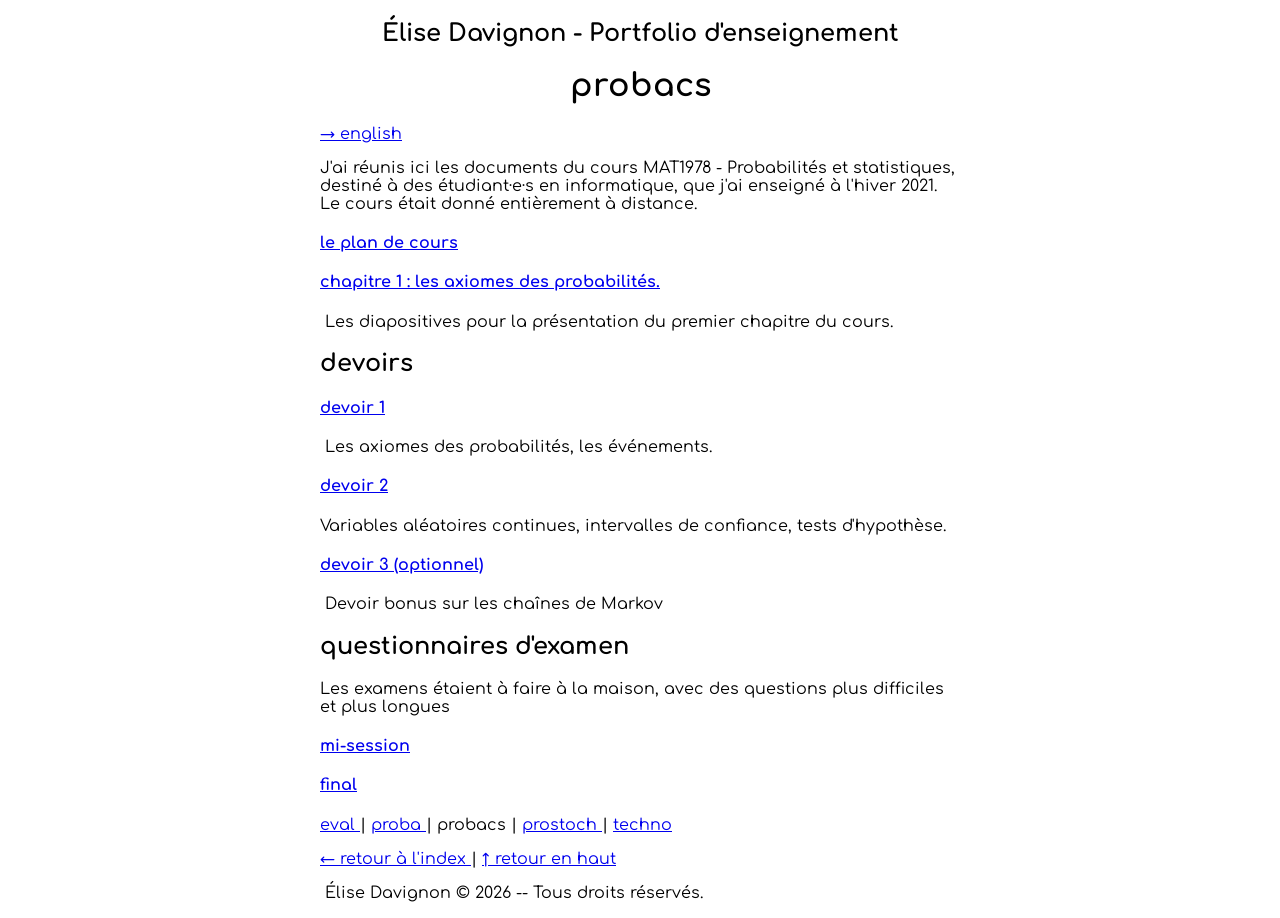
<file: fr/probacs.html>
<!DOCTYPE html>
<html>
	<head>
		<meta charset="utf-8"/>
		<meta http-equiv="Content-Type" content="text/html; charset=utf-8">
		<link rel="preconnect" href="https://fonts.googleapis.com">
		<link rel="preconnect" href="https://fonts.gstatic.com" crossorigin>
		<link href="https://fonts.googleapis.com/css2?family=Comfortaa:wght@300..700&display=swap" rel="stylesheet">
		<link rel="stylesheet" href="../style/style.css"/>
		<title> probacs - Portfolio d'enseignement - Élise Davignon </title>
	</head>
	<body id="top">
		<div class="titre">
			<h2> Élise Davignon - Portfolio d'enseignement </h2>
			<h1> probacs </h1>
		</div>
		<div class="selectionLangue"> <a href="../en/probacs.html">→ english</a> </div>
		
		<p> J'ai réunis ici les documents du cours MAT1978 - Probabilités et statistiques, destiné à des étudiant·e·s en informatique, que j'ai enseigné à l'hiver 2021. Le cours était donné entièrement à distance.</p>
		
		<div class="fichier">
			<h4> <a href="../probacs/probacs-h21-plan-de-cours.pdf"> le plan de cours </a> </h4>
		</div>
		
		<div class="fichier">
			<h4> <a href="../probacs/probacs-h21-diapo-chap1.pdf"> chapitre 1 : les axiomes des probabilités. </a> </h4>
			<p> Les diapositives pour la présentation du premier chapitre du cours. </p>
		</div>
		
		<h2> devoirs </h2>
		
		<div class="fichier">
			<h4> <a href="../probacs/probacs-h21-d1.pdf"> devoir 1 </a> </h4>
			<p> Les axiomes des probabilités, les événements. </p>
		</div>
		
		<div class="fichier">
			<h4> <a href="../probacs/probacs-h21-d2.pdf"> devoir 2 </a> </h4>
			<p> Variables aléatoires continues, intervalles de confiance, tests d'hypothèse. </p>
		</div>
		
		<div class="fichier">
			<h4> <a href="../probacs/probacs-h21-d3.pdf"> devoir 3 (optionnel) </a> </h4>
			<p> Devoir bonus sur les chaînes de Markov </p>
		</div>
		
		<h2> questionnaires d'examen </h2>
		
		<p> Les examens étaient à faire à la maison, avec des questions plus difficiles et plus longues </p>
		
		<div class="fichier">
			<h4> <a href="../probacs/probacs-h21-ex-intra.pdf"> mi-session </a> </h4>
		</div>
		
		<div class="fichier">
			<h4> <a href="../probacs/probacs-h21-ex-final.pdf"> final </a> </h4>
		</div>
		
		<div class="piedDePage">
			<p> <a href="eval.html"> eval </a> 
				| <a href="proba.html"> proba </a> 
				| probacs
				| <a href="prostoch.html"> prostoch </a>
				| <a href="techno.html"> techno </a> </p>
			<p> <a href="index.html">← retour à l'index </a> | <a href="#top">↑ retour en haut</a> </p>
			<p> Élise Davignon © 2026 -- Tous droits réservés. </p>
		</div>
	</body>
</html>
</file>
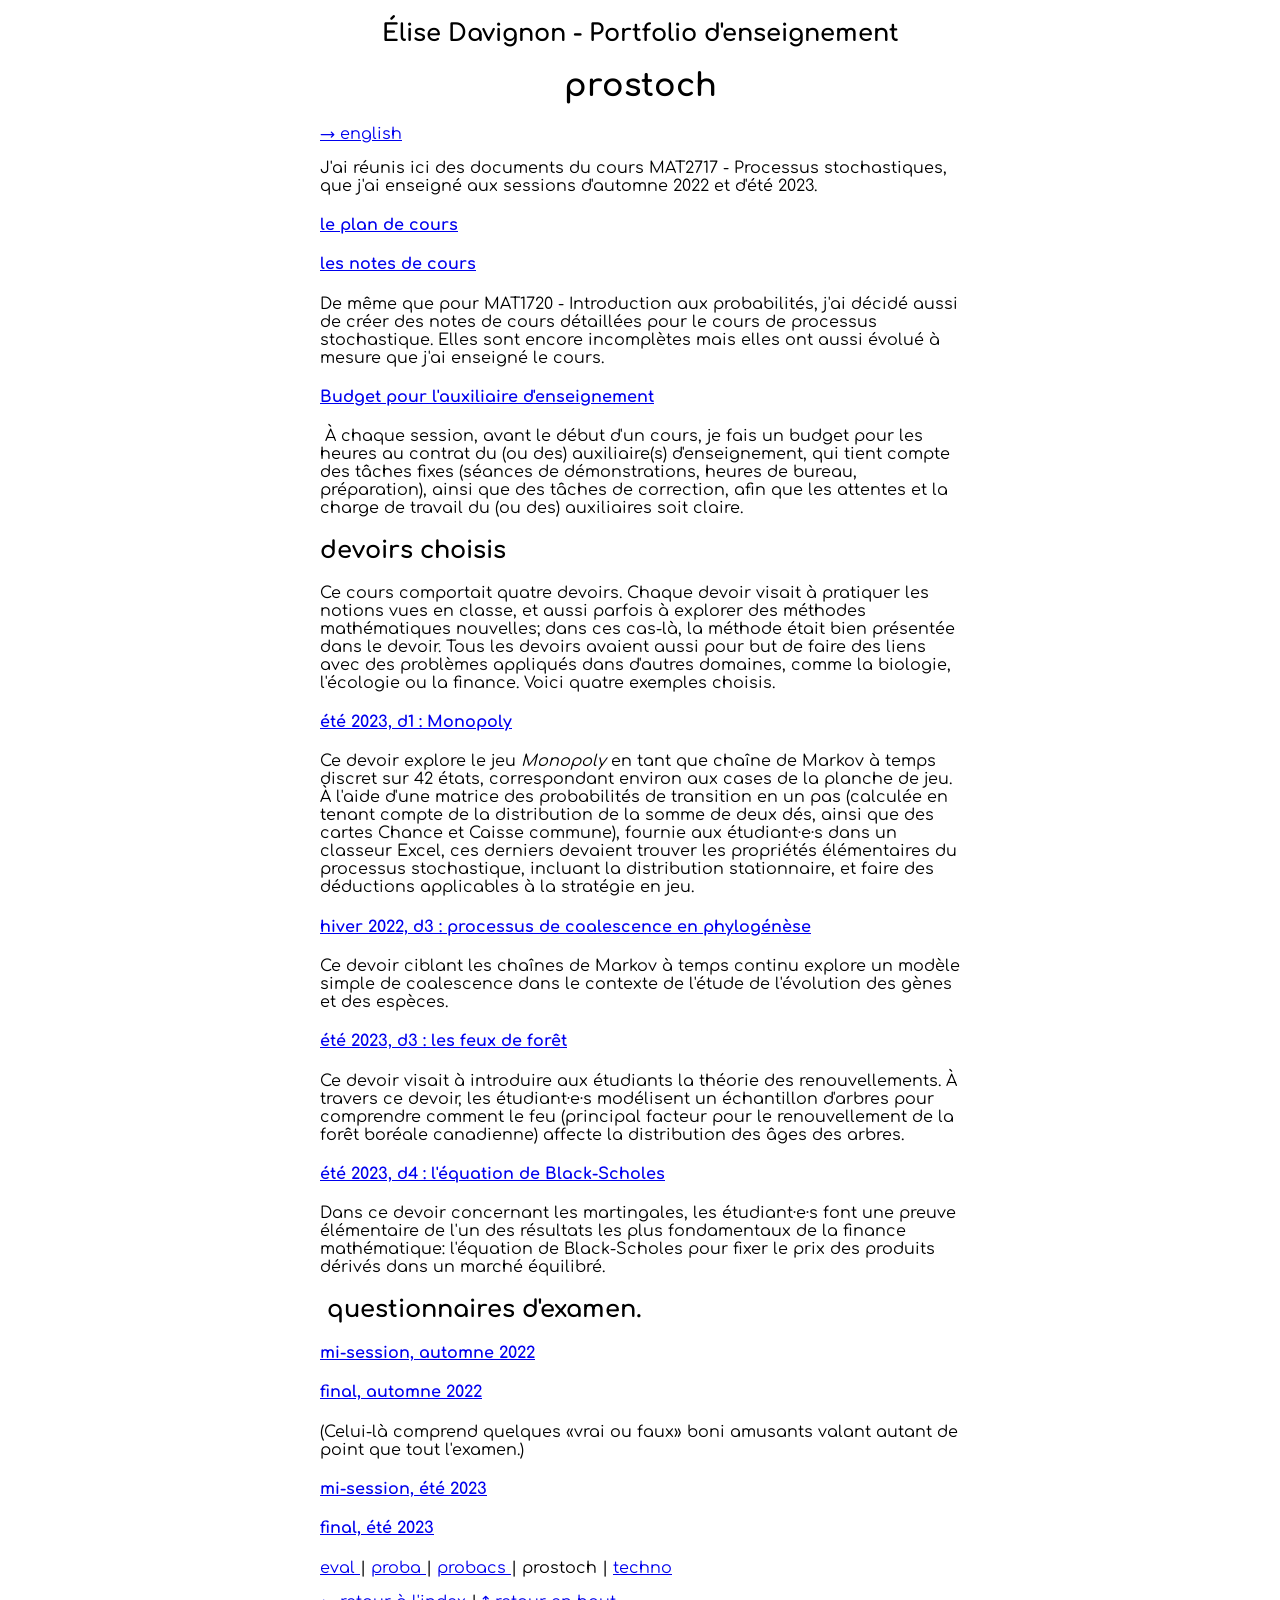
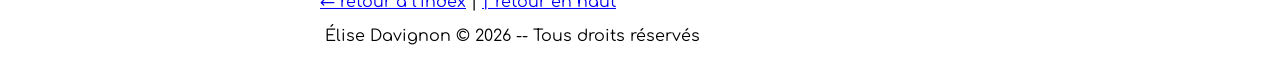
<file: fr/prostoch.html>
<!DOCTYPE html>
<html>
	<head>
		<meta charset="utf-8"/>
		<meta http-equiv="Content-Type" content="text/html; charset=utf-8">
		<link rel="preconnect" href="https://fonts.googleapis.com">
		<link rel="preconnect" href="https://fonts.gstatic.com" crossorigin>
		<link href="https://fonts.googleapis.com/css2?family=Comfortaa:wght@300..700&display=swap" rel="stylesheet">
		<link rel="stylesheet" href="../style/style.css"/>
		<title> prostoch - Portfolio d'enseignement - Élise Davignon </title>
	</head>
	<body id="top">
		<div class="titre">
			<h2> Élise Davignon - Portfolio d'enseignement </h2>
			<h1> prostoch</h1>
		</div>
		<div class="selectionLangue"> <a href="../en/prostoch.html">→ english</a> </div>
		
		<p> J'ai réunis ici des documents du cours MAT2717 - Processus stochastiques, que j'ai enseigné aux sessions d'automne 2022 et d'été 2023. </p>
		
		<div class="fichier">
			<h4> <a href="../prostoch/prostoch-a22-plan-de-cours.pdf">le plan de cours</a> </h4>
		</div>
		
		<div class="fichier">
			<h4> <a href="../prostoch/MAT2717-ndc.pdf">les notes de cours </a> </h4>
			<p> De même que pour MAT1720 - Introduction aux probabilités, j'ai décidé aussi de créer des notes de cours détaillées pour le cours de processus stochastique. Elles sont encore incomplètes mais elles ont aussi évolué à mesure que j'ai enseigné le cours.</p>
		</div>
		
		<div class="fichier">
			<h4> <a href="../prostoch/prostoch-a22-budget-ae.pdf">Budget pour l'auxiliaire d'enseignement </a> </h4>
			<p> À chaque session, avant le début d'un cours, je fais un budget pour les heures au contrat du (ou des) auxiliaire(s) d'enseignement, qui tient compte des tâches fixes (séances de démonstrations, heures de bureau, préparation), ainsi que des tâches de correction, afin que les attentes et la charge de travail du (ou des) auxiliaires soit claire. </p>
		</div>
		
		<h2> devoirs choisis </h2>
		
		<p> Ce cours comportait quatre devoirs. Chaque devoir visait à pratiquer les notions vues en classe, et aussi parfois à explorer des méthodes mathématiques nouvelles; dans ces cas-là, la méthode était bien présentée dans le devoir. Tous les devoirs avaient aussi pour but de faire des liens avec des problèmes appliqués dans d'autres domaines, comme la biologie, l'écologie ou la finance. Voici quatre exemples choisis. </p>
		
		<div class="fichier">
			<h4> <a href="../prostoch/prostoch-e23-d1-monopoly.pdf">été 2023, d1 : Monopoly </a> </h4>
			<p> Ce devoir explore le jeu <em>Monopoly</em> en tant que chaîne de Markov à temps discret sur 42 états, correspondant environ aux cases de la planche de jeu. À l'aide d'une matrice des probabilités de transition en un pas (calculée en tenant compte de la distribution de la somme de deux dés, ainsi que des cartes Chance et Caisse commune), fournie aux étudiant·e·s dans un classeur Excel, ces derniers devaient trouver les propriétés élémentaires du processus stochastique, incluant la distribution stationnaire, et faire des déductions applicables à la stratégie en jeu. </p>
		</div>
		
		<div class="fichier">
			<h4> <a href="../prostoch/prostoch-a22-d3-phylo.pdf">hiver 2022, d3 : processus de coalescence en phylogénèse</a> </h4>
			<p> Ce devoir ciblant les chaînes de Markov à temps continu explore un modèle simple de coalescence dans le contexte de l'étude de l'évolution des gènes et des espèces. </p>
		</div>
		
		<div class="fichier">
			<h4> <a href="../prostoch/prostoch-e23-d3-foret.pdf">été 2023, d3 : les feux de forêt </a> </h4>
			<p> Ce devoir visait à introduire aux étudiants la théorie des renouvellements. À travers ce devoir, les étudiant·e·s modélisent un échantillon d'arbres pour comprendre comment le feu (principal facteur pour le renouvellement de la forêt boréale canadienne) affecte la distribution des âges des arbres. </p>
		</div>
		
		<div class="fichier">
			<h4> <a href="../prostoch/prostoch-e23-d4-black-scholes.pdf">été 2023, d4 : l'équation de Black-Scholes </a> </h4>
			<p> Dans ce devoir concernant les martingales, les étudiant·e·s font une preuve élémentaire de l'un des résultats les plus fondamentaux de la finance mathématique: l'équation de Black-Scholes pour fixer le prix des produits dérivés dans un marché équilibré. </p>
		</div>
		
		<h2> questionnaires d'examen. </h2>
		
		<div class="fichier">
			<h4> <a href="../prostoch/prostoch-a22-ex-intra.pdf">mi-session, automne 2022 </a> </h4>
		</div>
		
		<div class="fichier">
			<h4> <a href="../prostoch/prostoch-a22-ex-final.pdf">final, automne 2022</a> </h4>
			<p> (Celui-là comprend quelques «vrai ou faux» boni amusants valant autant de point que tout l'examen.) </p>
		</div>
		
		<div class="fichier">
			<h4> <a href="../prostoch/prostoch-e23-ex-intra.pdf">mi-session, été 2023</a> </h4>
		</div>
		
		<div class="fichier">
			<h4> <a href="../prostoch/prostoch-e23-ex-final.pdf">final, été 2023</a> </h4>
		</div>
		
		<div class="piedDePage">
			<p> <a href="eval.html"> eval </a> 
				| <a href="proba.html"> proba </a> 
				| <a href="probacs.html"> probacs </a>
				| prostoch
				| <a href="techno.html"> techno </a> </p>
			<p> <a href="index.html">← retour à l'index</a> | <a href="#top">↑ retour en haut</a> </p>
			<p> Élise Davignon © 2026 -- Tous droits réservés </p>
		</div>
	</body>
</html>
</file>
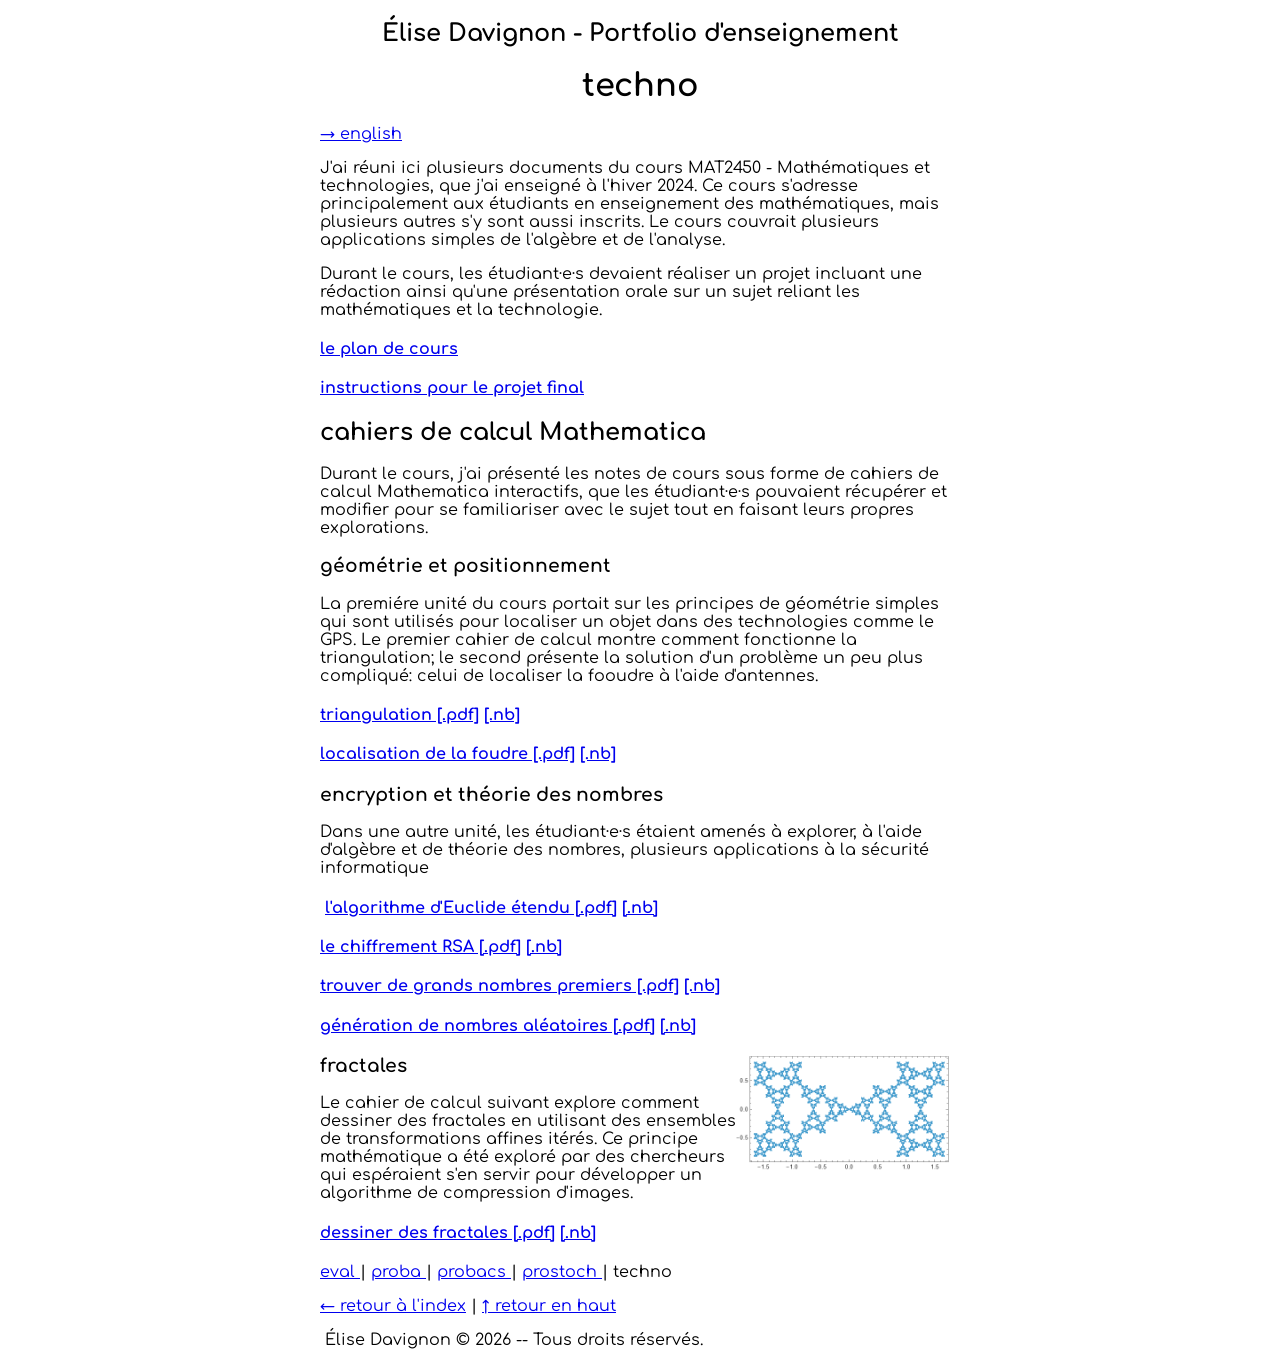
<file: fr/techno.html>
<!DOCTYPE html>
<html>
	<head>
		<meta charset="utf-8"/>
		<meta http-equiv="Content-Type" content="text/html; charset=utf-8">
		<link rel="preconnect" href="https://fonts.googleapis.com">
		<link rel="preconnect" href="https://fonts.gstatic.com" crossorigin>
		<link href="https://fonts.googleapis.com/css2?family=Comfortaa:wght@300..700&display=swap" rel="stylesheet">
		<link rel="stylesheet" href="../style/style.css"/>
		<title>techno - Portfolio d'enseignement - Élise Davignon</title>
	</head>
	<body id="top">
		<div class="titre">
			<h2> Élise Davignon - Portfolio d'enseignement </h2>
			<h1> techno </h1>
		</div>
		<div class="selectionLangue"> <a href="../en/techno.html">→ english</a> </div>
		
		<p> J'ai réuni ici plusieurs documents du cours MAT2450 - Mathématiques et technologies, que j'ai enseigné à l'hiver 2024. Ce cours s'adresse principalement aux étudiants en enseignement des mathématiques, mais plusieurs autres s'y sont aussi inscrits. Le cours couvrait plusieurs applications simples de l'algèbre et de l'analyse. </p>
		<p> Durant le cours, les étudiant·e·s devaient réaliser un projet incluant une rédaction ainsi qu'une présentation orale sur un sujet reliant les mathématiques et la technologie. </p>
		
		<div class="fichier">
			<h4> <a href="../techno/techno-h24-plan-de-cours.pdf">le plan de cours</a> </h4>
		</div>
		
		<div class="fichier">
			<h4> <a href="../techno/techno-h24-projet-final.pdf">instructions pour le projet final</a> </h4>
		</div>
		
		<h2> cahiers de calcul Mathematica </h2>
		
		<p> Durant le cours, j'ai présenté les notes de cours sous forme de cahiers de calcul Mathematica interactifs, que les étudiant·e·s pouvaient récupérer et modifier pour se familiariser avec le sujet tout en faisant leurs propres explorations. </p>
		
		<h3> géométrie et positionnement </h3>
		
		<p> La premiére unité du cours portait sur les principes de géométrie simples qui sont utilisés pour localiser un objet dans des technologies comme le GPS. Le premier cahier de calcul montre comment fonctionne la triangulation; le second présente la solution d'un problème un peu plus compliqué: celui de localiser la fooudre à l'aide d'antennes. </p>
		
		<div class="fichier">
			<h4> <a href="../techno/techno-h24-ch1-triangulation.pdf">triangulation [.pdf]</a>
				<a href="../techno/techno-h24-ch1-triangulation.nb">[.nb]</a> </h4>
		</div>
		<div class="fichier">
			<h4> <a href="../techno/techno-h24-ch1-foudre.pdf">localisation de la foudre [.pdf]</a>
				<a href="../techno/techno-h24-ch1-foudre.nb">[.nb]</a> </h4>
		</div>
		
		<h3> encryption et théorie des nombres </h3>
		
		<p> Dans une autre unité, les étudiant·e·s étaient amenés à explorer, à l'aide d'algèbre et de théorie des nombres, plusieurs applications à la sécurité informatique</p>
		
		<div class="fichier">
			<h4> <a href="../techno/techno-h24-ch2-euclide-etendu.pdf">l'algorithme d'Euclide étendu [.pdf]</a>
				<a href="../techno/techno-h24-ch2-euclide-etendu.nb">[.nb]</a> </h4>
		</div>
		<div class="fichier">
			<h4> <a href="../techno/techno-h24-ch2-rsa.pdf">le chiffrement RSA [.pdf]</a>
				<a href="../techno/techno-h24-ch2-rsa.nb">[.nb]</a> </h4>
		</div>
		<div class="fichier">
			<h4> <a href="../techno/techno-h24-ch2-gros-premiers.pdf">trouver de grands nombres premiers [.pdf]</a>
				<a href="../techno/techno-h24-ch2-gros-premiers.nb">[.nb]</a> </h4>
		</div>		
		<div class="fichier">
			<h4> <a href="../techno/techno-h24-ch3-generateurs.pdf">génération de nombres aléatoires [.pdf]</a>
				<a href="../techno/techno-h24-ch3-generateurs.nb">[.nb]</a> </h4>
		</div>
		
		<aside>
			<img src="../techno/techno-h24-ch6-fractale-img.png"/>
		</aside>
		
		<h3> fractales </h4>
		
		<p> Le cahier de calcul suivant explore comment dessiner des fractales en utilisant des ensembles de transformations affines itérés. Ce principe mathématique a été exploré par des chercheurs qui espéraient s'en servir pour développer un algorithme de compression d'images. </p>
		
		<div class="fichier">
			<h4> <a href="../techno/techno-h24-ch6-fractales.pdf">dessiner des fractales [.pdf]</a>
				<a href="../techno/techno-h24-ch6-fractales.nb">[.nb]</a> </h4>
		</div>
		
		<div class="piedDePage">
			<p> <a href="eval.html"> eval </a> 
				| <a href="proba.html"> proba </a> 
				| <a href="probacs.html"> probacs </a>
				| <a href="prostoch.html"> prostoch </a>
				| techno </p>
			<p> <a href="index.html">← retour à l'index</a> | <a href="#top">↑ retour en haut</a> </p>
			<p> Élise Davignon © 2026 -- Tous droits réservés. </p>
		</div>
	</body>
</html>
</file>
<file: style/style.css>
body
{
  width: 50%;
  margin: auto;
  margin-top: 1em;
  font-family: "Comfortaa", sans-serif;
  font-weight: 400;
  font-style: normal;
}

.titre
{
	text-align:center;
}

.quote
{
	width:80%;
	margin:auto;
	text-align:center;
}

aside
{
	width:35%;
	padding:1en;
	margin-left:4en;
	float:right;
}

aside img
{
	width:95%;
	margin:auto;
}
</file>
